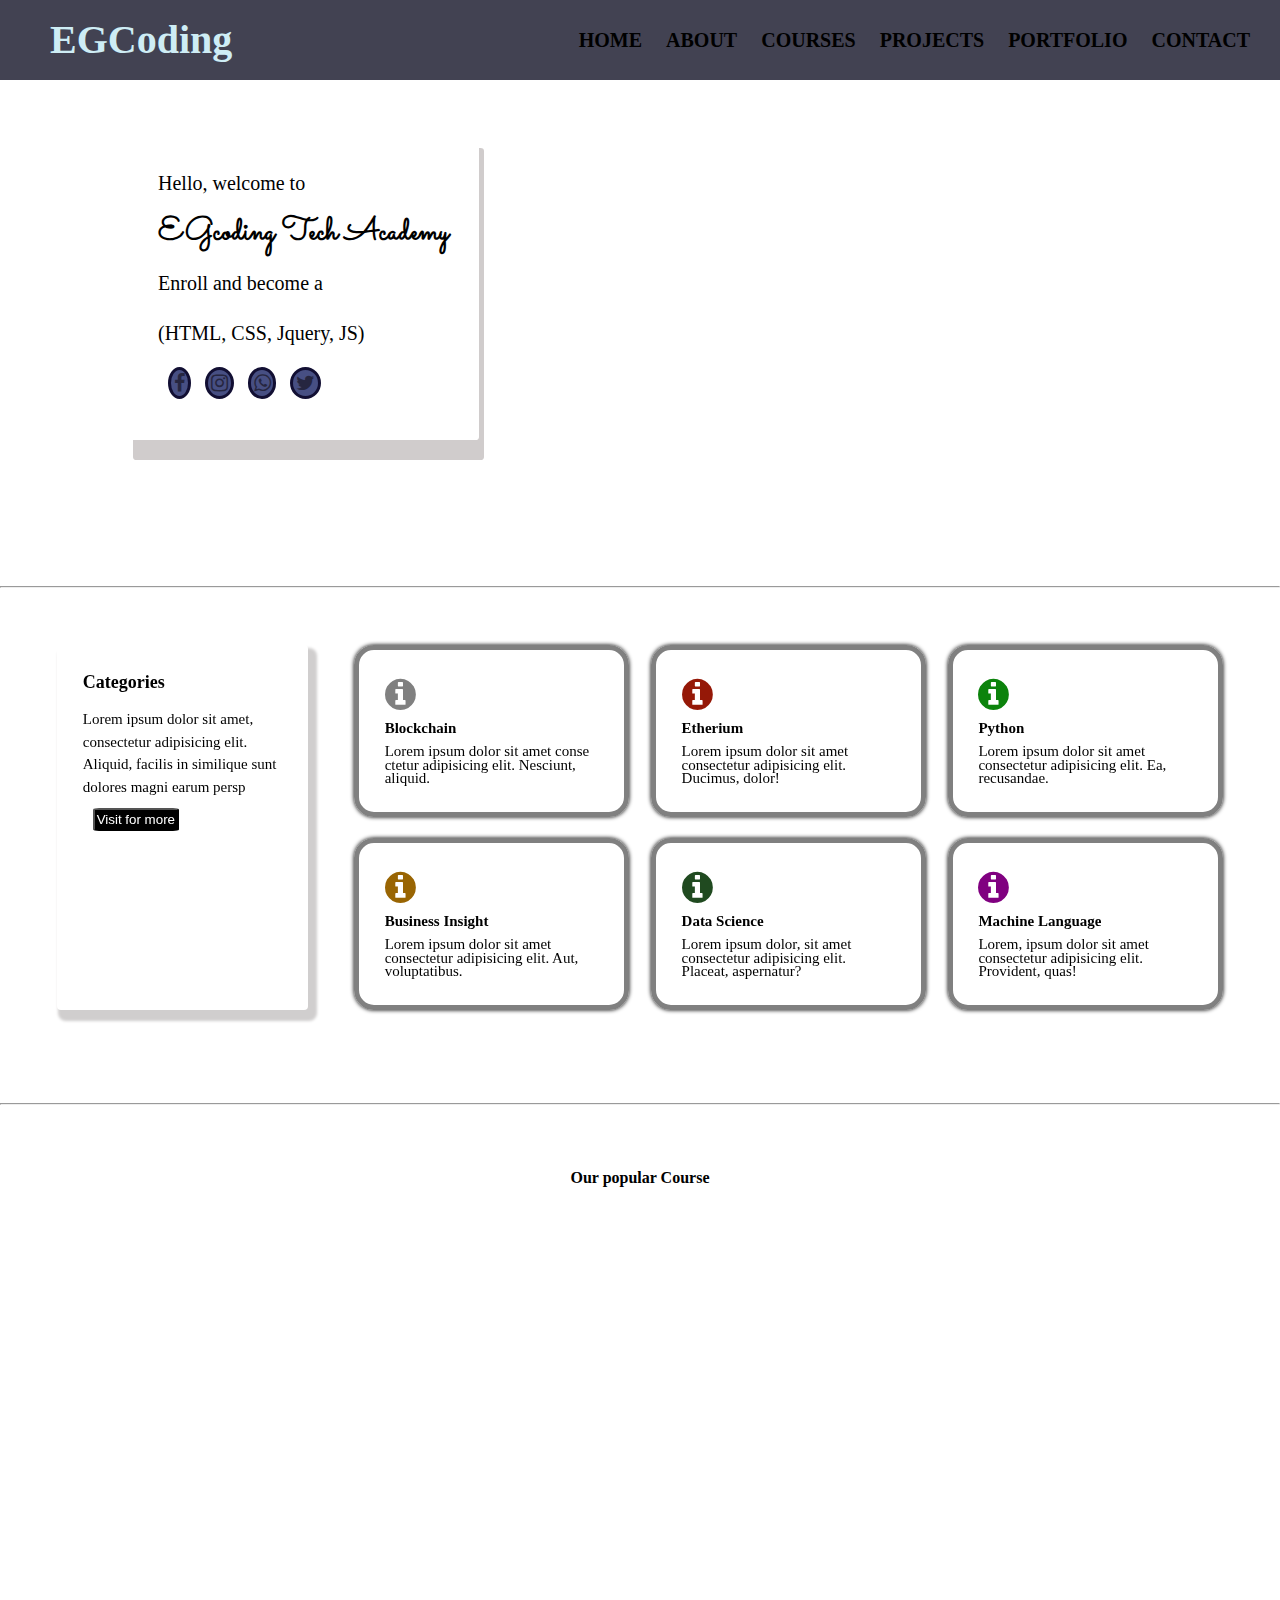
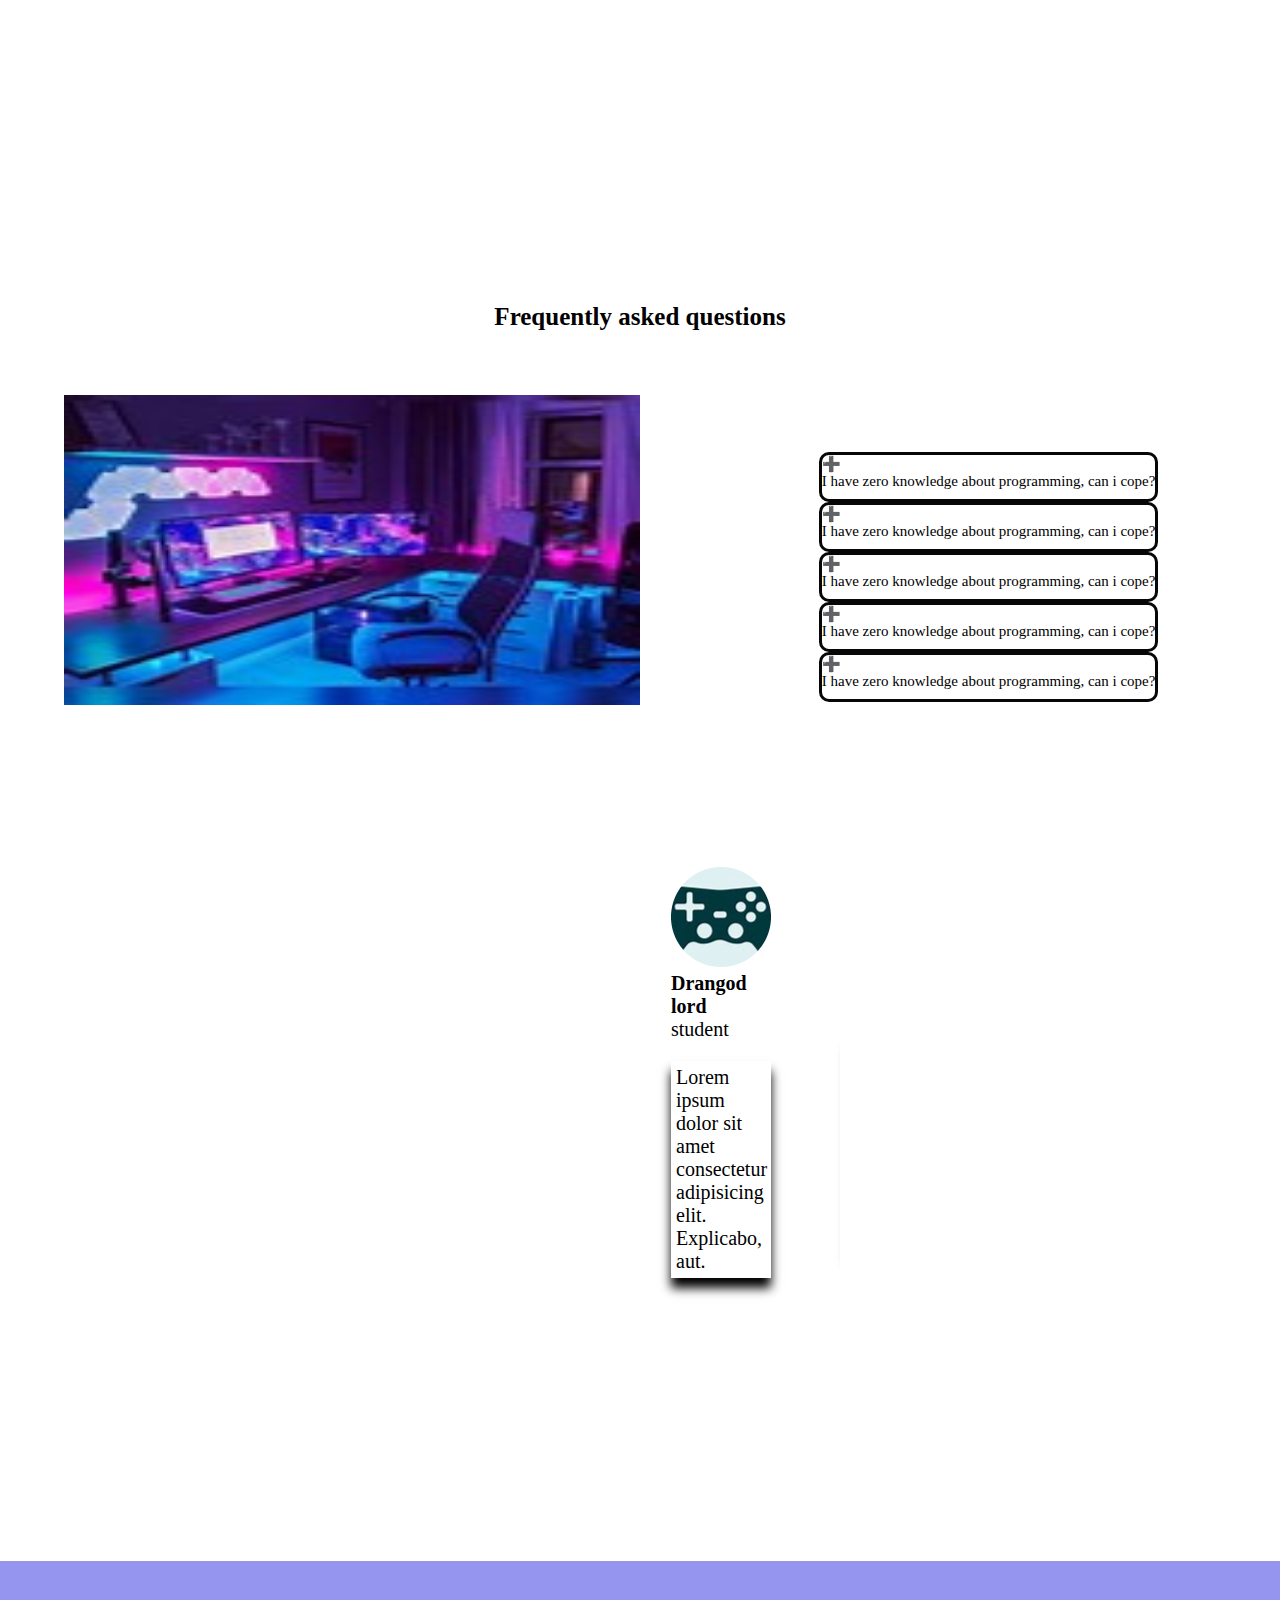
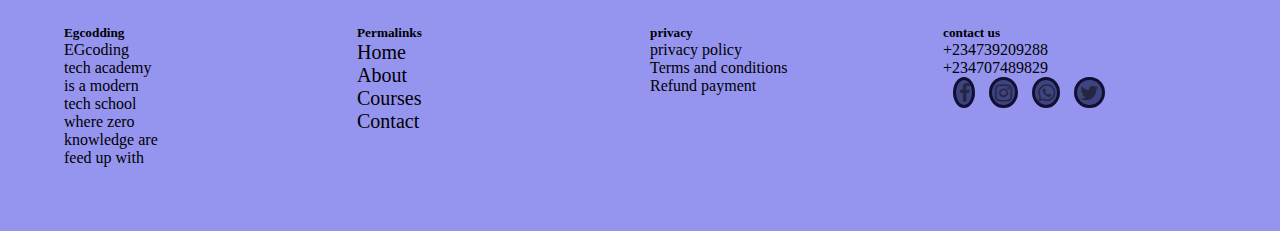
<file: index.html>
<!DOCTYPE html>
<html lang="en">
<head>
  <meta charset="UTF-8">
  <meta http-equiv="X-UA-Compatible" content="IE=edge">
  <meta name="viewport" content="width=device-width, initial-scale=1.0">
  <link rel="stylesheet" href="styles.css">
  <link rel="preconnect" href="https://fonts.googleapis.com">
<link rel="preconnect" href="https://fonts.gstatic.com" crossorigin>
<link href="https://fonts.googleapis.com/css2?family=Sacramento&display=swap" rel="stylesheet">
  <link rel="stylesheet" href="https://cdnjs.cloudflare.com/ajax/libs/font-awesome/4.7.0/css/font-awesome.min.css">
  <title>Full-project</title>
</head>
<body>

<nav>
 <input type="checkbox" id="check">
 <label for="check" class="checkbtn">
  <i class="fa fa-navicon"></i>
 </label>
  <label class="fi">EGCoding</label>
    <ul>
      <li class="ky"><a href="index.html">Home</a></li>
      <li><a href="about.html">About</a></li>
      <li><a href="courses.html">Courses</a></li>
      <li><a href="project.html">Projects</a></li>
      <li><a href="portflio.html">Portfolio</a></li>
      <li><a href="contact.html">Contact</a></li>
    </ul>
  </nav>

  <div class="top-container">
  <p class="hat">Hello, welcome to</p>
  <h1 class="soft">EGcoding Tech Academy</h1>
  <p class="hat">Enroll and become a</p>
  <p class="hat">(HTML, CSS, Jquery, JS)</p>

 <a href="http://www.facbook.com"> <i class="fa fa-facebook-f" id="temper"></i></a>
 <a href="http://www.instagram.com"> <i class="fa fa-instagram" id="temper"></i></a>
 <a href="http://www.whatsapp.com"> <i class="fa fa-whatsapp" id="temper"></i></a>
 <a href="http://www.twitter.com"> <i class="fa fa-twitter" id="temper"></i></a>
 <br>
</div>

<br>
<br>
<hr>

<div class="second-path">
  <div class="s categories">
    <h1 class="y">Categories</h1>
   <p>Lorem ipsum dolor sit amet,
     consectetur adipisicing elit.
      Aliquid, facilis in similique
       sunt dolores magni earum persp</p>
       <button class="heist">Visit for more</button>
      </div>
      
  <div class="s blockchain">
    <i class="fa fa-info-circle" id="contact" style="font-size:36px"></i>
    <h1 class="a">Blockchain</h1>
    <p>Lorem ipsum dolor sit amet conse 
      ctetur adipisicing elit. Nesciunt,
       aliquid.</p>
  </div>

  <div class="s etherium">
    <i class="fa fa-info-circle" id="contact2" style="font-size:36px"></i>
    <h1 class="a">Etherium</h1>
    <p>Lorem ipsum dolor sit amet consectetur
       adipisicing elit. Ducimus,
        dolor!</p>
  </div>

  <div class="s Python">
    <i class="fa fa-info-circle" id="contact3" style="font-size:36px"></i>
    <h1 class="a">Python</h1>
    <p>Lorem ipsum dolor sit amet
       consectetur adipisicing elit.
        Ea, recusandae.</p>
  </div>
  <div class="s Business-Insight">
    <i class="fa fa-info-circle" id="contact4" style="font-size:36px"></i>
    <h1 class="a">Business Insight</h1>
    <p>Lorem ipsum dolor sit amet 
      consectetur adipisicing elit. 
      Aut, voluptatibus.</p>
  </div>

  <div class="s Data-science">
    <i class="fa fa-info-circle" id="contact6" style="font-size:36px"></i>
    <h1 class="a">Data Science</h1>
    <p>Lorem ipsum dolor, sit
       amet consectetur adipisicing
        elit. Placeat, aspernatur?</p>
  </div>

  <div class="s Machine-learning">
    <i class="fa fa-info-circle" id="contact5" style="font-size:36px"></i>
    <h1 class="a">Machine Language</h1>
    <p>Lorem, ipsum dolor sit amet
       consectetur adipisicing elit.
        Provident, quas!</p>
  </div>
</div>

<br>
<br>
<hr>
<h1 class="head">Our popular Course</h1>
<div class="third-path">
  
  <div class="path 1">
   <h1 class="z copy">Zero to Hero Data science</h1>
    <p> Lorem ipsum dolor sit amet
    consectetur adipisicing elit.
     At sit beatae recusandae aliquid 
     voluptatum repudiandae? Lorem ipsum dolor sit amet consectetur adipisicing e</p>
     <button class="btn">Learn more</button>
  </div>
  <div class="path 2">
    <h1 class="z">Zero to Hero Machine language</h1>
     <p> Lorem ipsum dolor sit amet
     consectetur adipisicing elit.
      At sit beatae recusandae aliquid 
      voluptatum repudiandae? Lorem ipsum dolor sit amet consectetur adipisicing e</p>
      <button class="btn">Learn more</button>
   </div>
    <div class="path 3">
      <h1 class="z cop">Zero to hero web design</h1>
      <p> Lorem ipsum dolor sit amet
        consectetur adipisicing elit.
         At sit beatae recusandae aliquid 
         voluptatum repudiandae? Lorem ipsum dolor sit amet consectetur adipisicing e</p>
         <button class="btn">Learn more</button>
    </div>
    <div class="path 3">
      <h1 class="z cop">Zero to hero web development </h1>
      <p> Lorem ipsum dolor sit amet
        consectetur adipisicing elit.
         At sit beatae recusandae aliquid 
         voluptatum repudiandae? Lorem ipsum dolor sit amet consectetur adipisicing e</p>
         <button class="btn">Learn more</button>
    </div>
    <div class="path 3">
      <h1 class="z cop">Zero to hero Phython</h1>
      <p> Lorem ipsum dolor sit amet
        consectetur adipisicing elit.
         At sit beatae recusandae aliquid 
         voluptatum repudiandae? Lorem ipsum dolor sit amet consectetur adipisicing e</p>
         <button class="btn">Learn more</button>
    </div>
    <div class="path 3">
      <h1 class="z cop">Zero to hero javaScript and react</h1>
      <p> Lorem ipsum dolor sit amet
        consectetur adipisicing elit.
         At sit beatae recusandae aliquid 
         voluptatum repudiandae? Lorem ipsum dolor sit amet consectetur adipisicing e </p>
         <button class="btn">Learn more</button>
    </div>
    <div class="path 3">
      <h1 class="z cop">Zero to hero web development </h1>
      <p> Lorem ipsum dolor sit amet
        consectetur adipisicing elit.
         At sit beatae recusandae aliquid 
         voluptatum repudiandae? Lorem ipsum dolor sit amet consectetur adipisicing e</p>
         <button class="btn">Learn more</button>
    </div>
    <div class="path 3">
      <h1 class="z cop">Zero to hero Phython</h1>
      <p> Lorem ipsum dolor sit amet
        consectetur adipisicing elit.
         At sit beatae recusandae aliquid 
         voluptatum repudiandae? Lorem ipsum dolor sit amet consectetur adipisicing e</p>
         <button class="btn">Learn more</button>
    </div>
    <div class="path 3">
      <h1 class="z cop">Zero to hero javaScript and react</h1>
      <p> Lorem ipsum dolor sit amet
        consectetur adipisicing elit.
         At sit beatae recusandae aliquid 
         voluptatum repudiandae? Lorem ipsum dolor sit amet consectetur adipisicing e </p>
         <button class="btn">Learn more</button>
    </div>
</div>
<br><br>
<h2 class="fon">Frequently asked questions</h2>
<div class="overall">
  <div class="ut">
    <img src="images/scafics.jpg" alt="" width="50%" height="310px">
    <div class="goat">

      <div class="add">
        ➕
        <p>I have zero knowledge about programming, can i cope?</p>
       </div>
      <div class="add">
        ➕
        <p>I have zero knowledge about programming, can i cope?</p>
       </div>
      <div class="add">
        ➕
        <p>I have zero knowledge about programming, can i cope?</p>
       </div>
      <div class="add">
        ➕
        <p>I have zero knowledge about programming, can i cope?</p>
       </div>
      <div class="add">
        ➕
        <p>I have zero knowledge about programming, can i cope?</p>
       </div>
      </div>
   </div>
 </div>


<div class="ty">
  <div class="jug">
    <img src="images/game pad-modified.png" alt="">
    <h4>Ibrahim</h4>
    <p>student</p>
    <p style="box-shadow: 0 10px 10px; padding: 5%; margin-top: 20px;">
      Lorem ipsum dolor sit amet consectetur adipisicing elit. Explicabo, aut.
    </p>
   </div>
   <div class="jug">
    <img src="images/game pad-modified.png" alt="">
    <h4>Emmanuel</h4>
    <p>student</p>
    <p style="box-shadow: 0 10px 10px; padding: 5%; margin-top: 20px;">
      Lorem ipsum dolor sit amet consectetur adipisicing elit. Explicabo, aut.
    </p>
   </div>
   <div class="jug">
    <img src="images/game pad-modified.png" alt="">
    <h4>Drangod lord</h4>
    <p>student</p>
    <p style="box-shadow: 0 10px 10px; padding: 5%; margin-top: 20px;">
      Lorem ipsum dolor sit amet consectetur adipisicing elit. Explicabo, aut.
    </p>
   </div>
   <div class="jug">
    <img src="images/game pad-modified.png" alt="">
    <h4>Joel</h4>
    <p>student</p>
    <p style="box-shadow: 0 10px 10px; padding: 5%; margin-top: 20px;">
      Lorem ipsum dolor sit amet consectetur adipisicing elit. Explicabo, aut.
    </p>
   </div>
   <div class="jug">
    <img src="images/game pad-modified.png" alt="">
    <h4>Paul</h4>
    <p>student</p>
    <p style="box-shadow: 0 10px 10px; padding: 5%; margin-top: 20px;">
      Lorem ipsum dolor sit amet consectetur adipisicing elit. Explicabo, aut.
      
    </p>
   </div>
</div>
 
<br><br>
 <div class="last-path" style="background-color: rgb(149, 149, 240);">
  <div class="col ant">
   <h5>Egcodding</h5>
   <p>EGcoding</p> 
   <p> tech academy</p>
    <p> is a modern</p>
    <p> tech school</p>
    <p> where zero</p>
    <p> knowledge are</p>
    <p> feed up with </p>
   
  </div>
  <div class="col camel">
    <h5>Permalinks</h5>
     <p><a href="">Home</a></p>
     <p><a href="">About</a></p> 
     <p><a href="">Courses</a></p> 
     <p><a href="">Contact</a></p> 

  </div>
  <div class="col hunter">
    <h5>privacy</h5>
    <p>privacy policy</p>
    <p>Terms and conditions</p>
    <p>Refund payment</p>
  </div>
  <div class="col byt">
  <h5>contact us</h5>
  <p>+234739209288</p>
  <p>+234707489829</p>
  <a href="http://www.facbook.com"> <i class="fa fa-facebook-f" id="temper"></i></a>
  <a href="http://www.instagram.com"> <i class="fa fa-instagram" id="temper"></i></a>
  <a href="http://www.whatsapp.com"> <i class="fa fa-whatsapp" id="temper"></i></a>
  <a href="http://www.twitter.com"> <i class="fa fa-twitter" id="temper"></i></a>
  

  </div>
 </div>

</body>
<script src="main.js"></script>
</html>
</file>
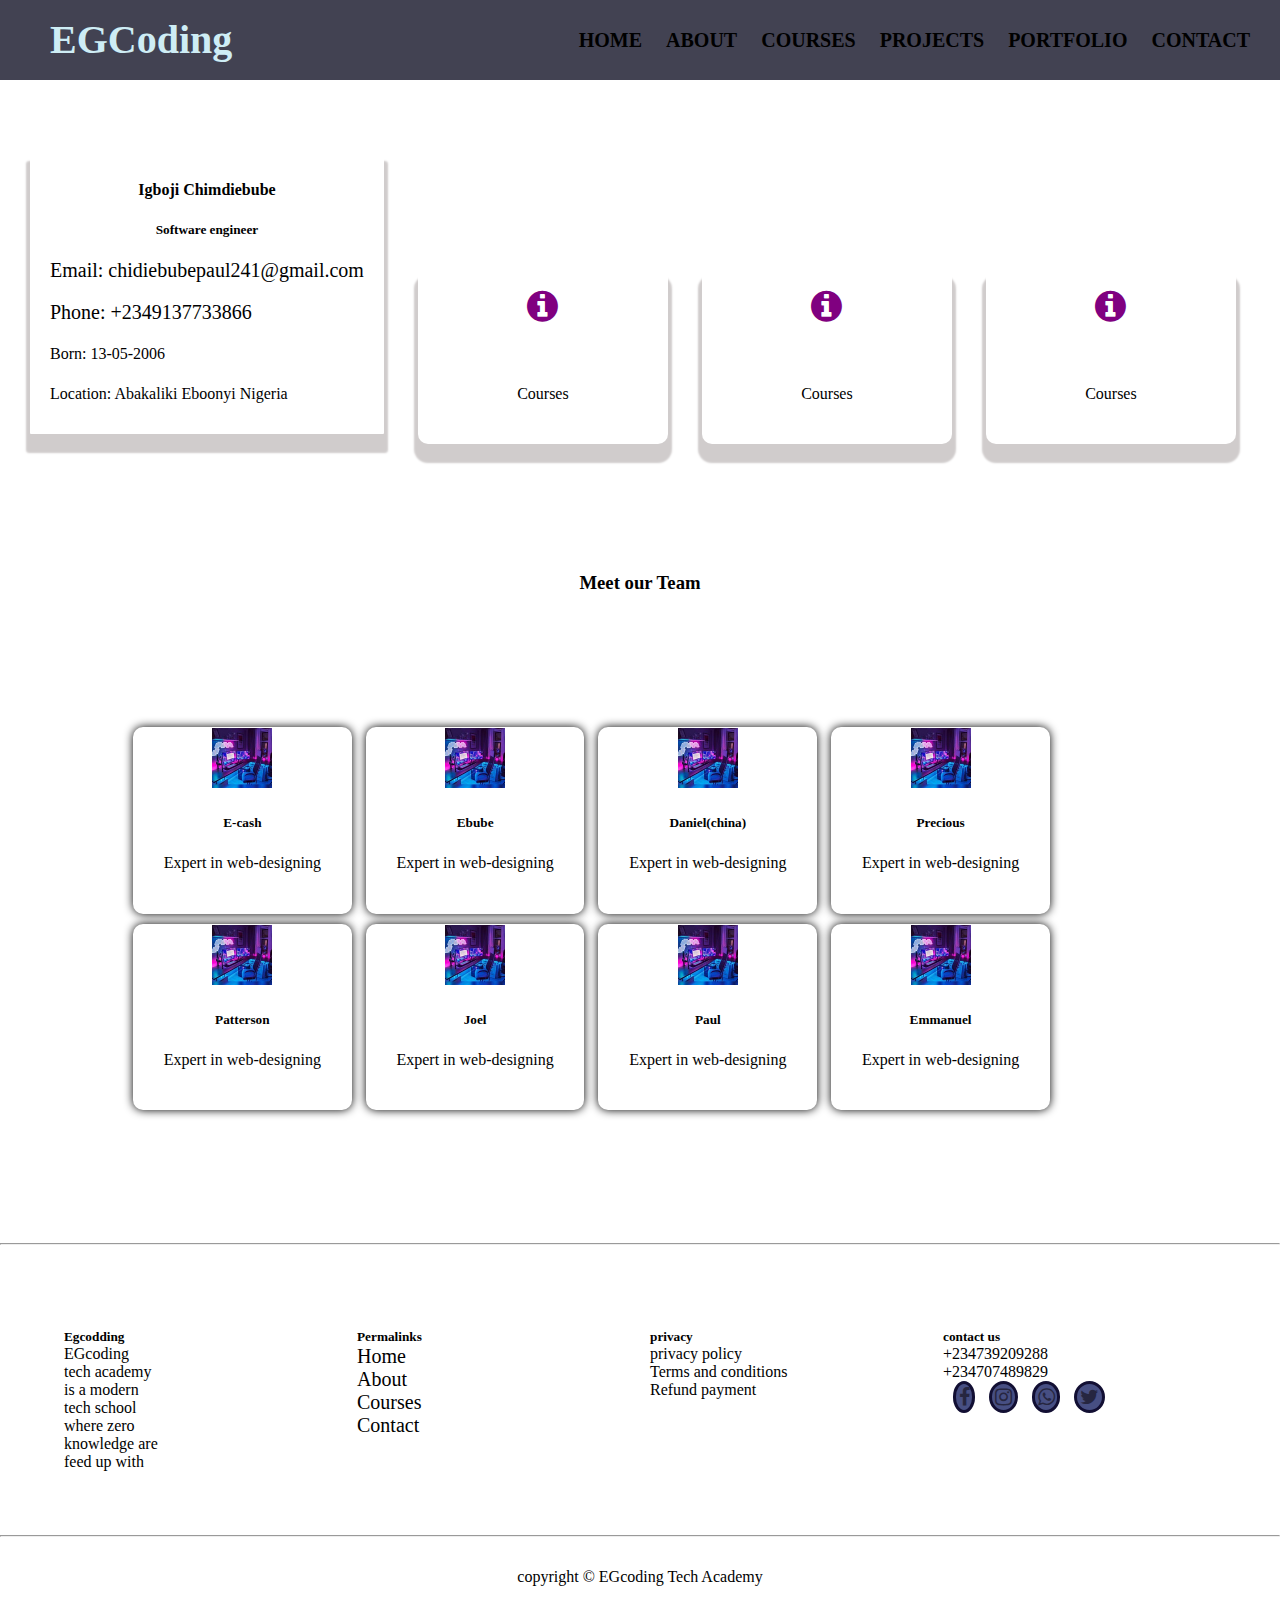
<file: about.html>
<!DOCTYPE html>
<html lang="en">
<head>
  <meta charset="UTF-8">
  <meta http-equiv="X-UA-Compatible" content="IE=edge">
  <meta name="viewport" content="width=device-width, initial-scale=1.0">
  <link rel="stylesheet" href="styles.css">
  <link rel="preconnect" href="https://fonts.googleapis.com">
  <link rel="preconnect" href="https://fonts.gstatic.com" crossorigin>
  <link href="https://fonts.googleapis.com/css2?family=Sacramento&display=swap" rel="stylesheet">
    <link rel="stylesheet" href="https://cdnjs.cloudflare.com/ajax/libs/font-awesome/4.7.0/css/font-awesome.min.css">
  <title>About-page</title>
</head>
<style>
  body{
    place-content: center;
  }
</style>
<body>
  <nav>
    <input type="checkbox" id="check">
    <label for="check" class="checkbtn">
     <i class="fa fa-navicon"></i>
    </label>
     <label class="fi">EGCoding</label>
       <ul>
         <li class="ky"><a href="index.html">Home</a></li>
         <li><a href="about.html">About</a></li>
         <li><a href="courses.html">Courses</a></li>
         <li><a href="project.html">Projects</a></li>
         <li><a href="portflio.html">Portfolio</a></li>
         <li><a href="contact.html">Contact</a></li>
       </ul>
     </nav>
    <div class="colt">
      <div class="container">
        <h4 style="text-align: center;">Igboji Chimdiebube</h4>
        <h5 style="text-align: center;">Software engineer</h5>
        <a  href="mailto:chidiebubepaul241#.com">Email: chidiebubepaul241@gmail.com</a>
        <p><a href="call: +2349137733866">Phone: +2349137733866</a></p>
        <p>Born: 13-05-2006</p>
        <p>Location: Abakaliki Eboonyi Nigeria</p>
       
      </div>
      
 
    
    <div class="gold">
      <div class="container3">
        <i class="fa fa-info-circle" id="contact5" style="font-size:36px"></i>
        <p>Courses</p>    
      </div>
       <div class="container3">
        <i class="fa fa-info-circle" id="contact5" style="font-size:36px"></i>
        <p>Courses</p>    
      </div>
       <div class="container3">
        <i class="fa fa-info-circle" id="contact5" style="font-size:36px"></i>
        <p>Courses</p>    
      </div>
    </div>
     
    <h3 style="text-align: center; margin: 10%;" >Meet our Team</h3>
      
    <div class="lotyu">
     <div class="earth">
      <img src="images/scafics.jpg" alt="" width="60px">
      <p><h5>E-cash</h5></p>
      <p>Expert in web-designing</p>
     </div>
     <div class="earth">
      <img src="images/scafics.jpg" alt="" width="60px">
      <p><h5>Ebube</h5></p>
      <p>Expert in web-designing</p>
     </div>
     <div class="earth">
      <img src="images/scafics.jpg" alt="" width="60px">
      <p><h5>Daniel(china)</h5></p>
      <p>Expert in web-designing</p>
     </div>
     <div class="earth">
      <img src="images/scafics.jpg" alt="" width="60px">
      <p><h5>Precious</h5></p>
      <p>Expert in web-designing</p>
     </div>
     <div class="earth">
      <img src="images/scafics.jpg" alt="" width="60px">
      <p><h5>Patterson</h5></p>
      <p>Expert in web-designing</p>
     </div>
     <div class="earth">
      <img src="images/scafics.jpg" alt="" width="60px">
      <p><h5>Joel</h5></p>
      <p>Expert in web-designing</p>
     </div>
     <div class="earth">
      <img src="images/scafics.jpg" alt="" width="60px">
      <p><h5>Paul</h5></p>
      <p>Expert in web-designing</p>
     </div>
     <div class="earth">
      <img  src="images/scafics.jpg" alt="" width="60px">
      <p><h5>Emmanuel</h5></p>
      <p>Expert in web-designing</p>
     </div>
    
    </div>       
<hr>
    <div class="last-path" style="font-size: 18;">
      <div class="col ant">
       <h5>Egcodding</h5>
       <p>EGcoding</p> 
       <p> tech academy</p>
        <p> is a modern</p>
        <p> tech school</p>
        <p> where zero</p>
        <p> knowledge are</p>
        <p> feed up with </p>
       
      </div>
      <div class="col camel">
        <h5>Permalinks</h5>
         <p><a href="">Home</a></p>
         <p><a href="">About</a></p> 
         <p><a href="">Courses</a></p> 
         <p><a href="">Contact</a></p> 
    
      </div>
      <div class="col hunter">
        <h5>privacy</h5>
        <p>privacy policy</p>
        <p>Terms and conditions</p>
        <p>Refund payment</p>
      </div>
      <div class="col byt">
      <h5>contact us</h5>
      <p>+234739209288</p>
      <p>+234707489829</p>
      <a href="http://www.facbook.com"> <i class="fa fa-facebook-f" id="temper"></i></a>
      <a href="http://www.instagram.com"> <i class="fa fa-instagram" id="temper"></i></a>
      <a href="http://www.whatsapp.com"> <i class="fa fa-whatsapp" id="temper"></i></a>
      <a href="http://www.twitter.com"> <i class="fa fa-twitter" id="temper"></i></a>
      
    
      </div>
     </div>
     <hr>
     <br>
     <p style="text-align: center; margin: 1%;">copyright © EGcoding Tech Academy</p>
</body>
</html>
</file>
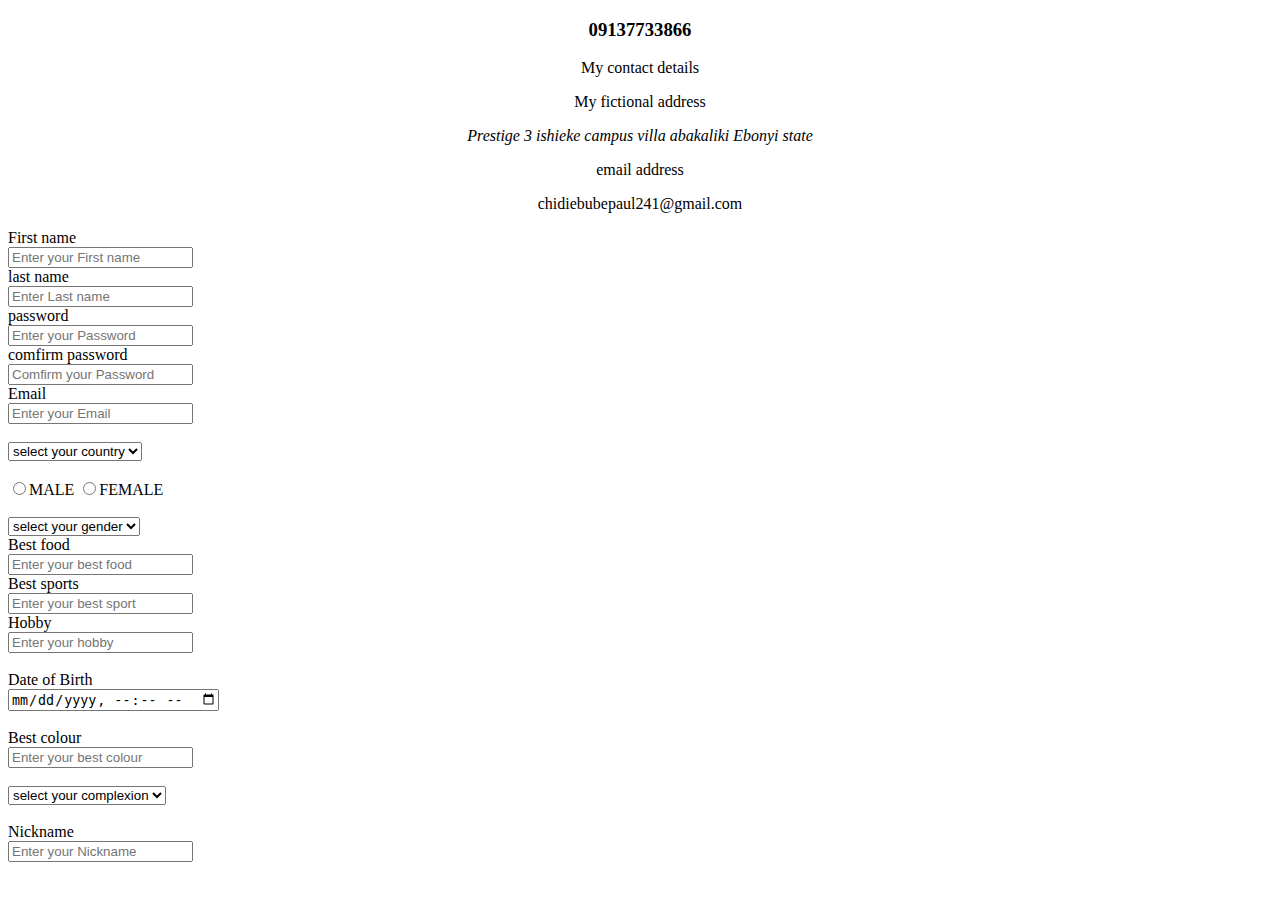
<file: contact.html>
<!DOCTYPE html>
<html lang="en">
<head>
    <meta charset="UTF-8">
    <meta http-equiv="X-UA-Compatible" content="IE=edge">
    <meta name="viewport" content="width=device-width, initial-scale=1.0">
    <title>Form Practice</title>
</head>
<body>
 <center> 
     <h3>09137733866</h3>

 <a href="intro.html"></a>
 <p>My contact details</p>
 <p>My fictional address</p>
 <p><address><i>Prestige 3 ishieke campus villa abakaliki Ebonyi state</i></address></p>
 <p>email address</p>
 <p>chidiebubepaul241@gmail.com</p>
</center>

<!-- <form action="get">
    <label for="full name"></label>
    <br>
    <input type="text" name="fullname" required placeholder="Enter your full name">
<br>
    <label for="password"></label>
    <br>
    <input type="password" required placeholder="Enter your password">
<br>
    <label for="email"></label>
    <br>
    <input type="email" required placeholder="Enter your Email">
<br>
<br>
    <input type="submit">
</form> -->

<form action="post">
     <label for="fname">First name</label>
        <div class="container">
           <div class="content">
          <input type="text" name="fname" placeholder="Enter your First name" readonly>
    </div>
    <label for="Last name"> last name</label>
    <div class="content">
        <input type="text" name="lastname" placeholder="Enter Last name" required>
    </div>
<label for="password"> password</label>
<div class="content">
    <input type="password" name="password" placeholder="Enter your Password" >
</div>
<label for="comfirm password"> comfirm password</label>
<div class="content">
    <input type="password" name="password" placeholder="Comfirm your Password">
</div>
<label for="Email"> Email</label>
<div class="content">
    <input type="email" name="Email" placeholder="Enter your Email">
</div>
<br>
<div class="content"></div>
<select name="Nationality" >
    <option value=>select your country</option>
    <option value="usa">USA</option>
    <option value="canada">CANADA</option>
    <option value="uk">UK</option>
    <option value="china">CHINA</option>
    <option value="germany">Germany</option>
    <option value="britain">Britain</option>
</select>
<br>
<br>
<input type="radio" name="gender" value="male">MALE
<input type="radio" name="gender" value="female">FEMALE
</div>
<div class="content"></div>
<br>
<select name="Gender">
    <option value="select your gender">select your gender</option>
    <option value="Male">Male</option>
    <option value="Female">Female</option>
    <option value="Other">Other</option>
</select>
<br>

<label for="Best food"> Best food</label>
<div class="content">
<input type="text" name="Best food" placeholder="Enter your best food">
</div>

<label for="Best sports">Best sports</label>
<div class="content">
    <input type="text" name="Best sport" placeholder="Enter your best sport">
</div>

<label for="Hobby"Hobby>Hobby</label>
<div class="content">
    <input type="text" name="Hobby" placeholder="Enter your hobby">
</div>
<br>
<label for="Date of Birth">Date of Birth</label>
<div class="content">
    <input type="datetime-local">
</div>
<br>
<label for="Best colour">Best colour</label>
<div class="content">
    <input type="text" name="Best colour" placeholder="Enter your best colour">
</div>
<br>
<label for="Complexion"></label>

    <select name="Complexion">
       <option value="Select your complexion">select your complexion</option>
        <option value="Fair">Fair</option>
        <option value="dark">Dark</option>
        <option value="Other">other</option>
    </select>
<br>
<br>
    <label for="Nickname">Nickname</label>
<div class="content">
    <input type="text " name="Nickname" placeholder="Enter your Nickname">
</div>
</form>
</body>
</html>
</file>
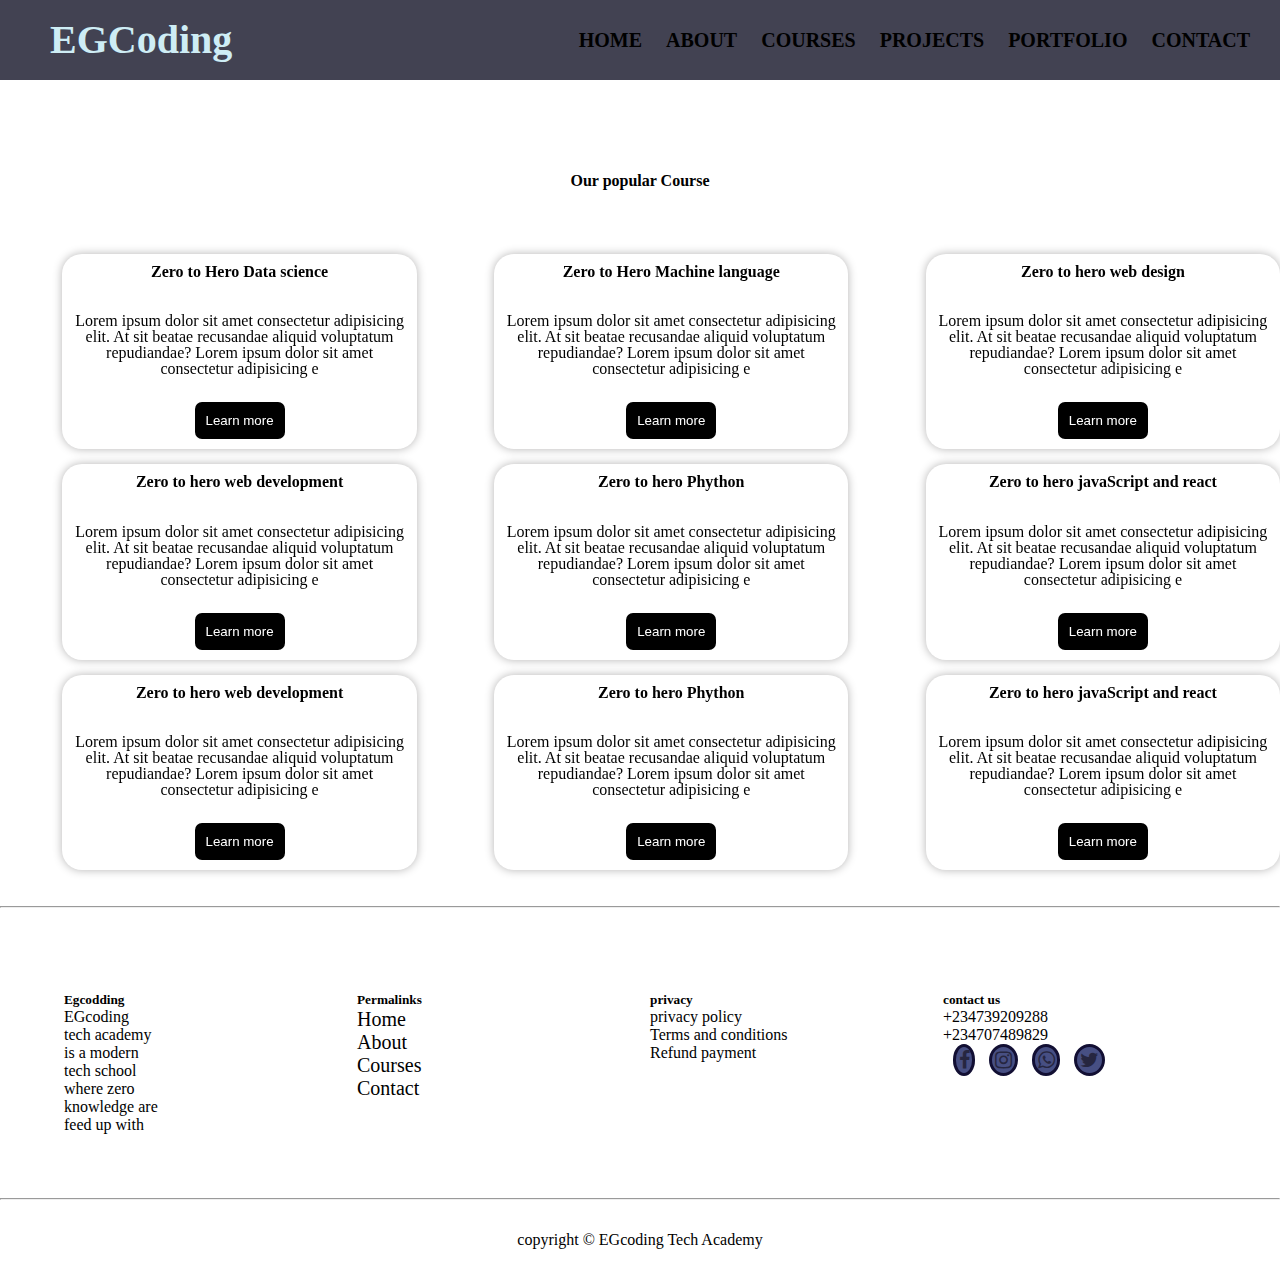
<file: courses.html>
<!DOCTYPE html>
<html lang="en">
<head>
  <meta charset="UTF-8">
  <meta http-equiv="X-UA-Compatible" content="IE=edge">
  <meta name="viewport" content="width=device-width, initial-scale=1.0">
  <link rel="stylesheet" href="styles.css">
  <link rel="preconnect" href="https://fonts.googleapis.com">
  <link rel="preconnect" href="https://fonts.gstatic.com" crossorigin>
  <link href="https://fonts.googleapis.com/css2?family=Sacramento&display=swap" rel="stylesheet">
    <link rel="stylesheet" href="https://cdnjs.cloudflare.com/ajax/libs/font-awesome/4.7.0/css/font-awesome.min.css">
  <title>About-page</title>
</head>
<body>
  <nav>
    <input type="checkbox" id="check">
    <label for="check" class="checkbtn">
     <i class="fa fa-navicon"></i>
    </label>
     <label class="fi">EGCoding</label>
       <ul>
         <li class="ky"><a href="index.html">Home</a></li>
         <li><a href="about.html">About</a></li>
         <li><a href="courses.html">Courses</a></li>
         <li><a href="project.html">Projects</a></li>
         <li><a href="portflio.html">Portfolio</a></li>
         <li><a href="contact.html">Contact</a></li>
       </ul>
     </nav>
 
 <br><br><br><br><br><br>
 <h1 class="head">Our popular Course</h1>
<div class="third-path">
  
  <div class="path 1">
   <h1 class="z copy">Zero to Hero Data science</h1>
    <p> Lorem ipsum dolor sit amet
    consectetur adipisicing elit.
     At sit beatae recusandae aliquid 
     voluptatum repudiandae? Lorem ipsum dolor sit amet consectetur adipisicing e</p>
     <button class="btn">Learn more</button>
  </div>
  <div class="path 2">
    <h1 class="z">Zero to Hero Machine language</h1>
     <p> Lorem ipsum dolor sit amet
     consectetur adipisicing elit.
      At sit beatae recusandae aliquid 
      voluptatum repudiandae? Lorem ipsum dolor sit amet consectetur adipisicing e</p>
      <button class="btn">Learn more</button>
   </div>
    <div class="path 3">
      <h1 class="z cop">Zero to hero web design</h1>
      <p> Lorem ipsum dolor sit amet
        consectetur adipisicing elit.
         At sit beatae recusandae aliquid 
         voluptatum repudiandae? Lorem ipsum dolor sit amet consectetur adipisicing e</p>
         <button class="btn">Learn more</button>
    </div>
    <div class="path 3">
      <h1 class="z cop">Zero to hero web development </h1>
      <p> Lorem ipsum dolor sit amet
        consectetur adipisicing elit.
         At sit beatae recusandae aliquid 
         voluptatum repudiandae? Lorem ipsum dolor sit amet consectetur adipisicing e</p>
         <button class="btn">Learn more</button>
    </div>
    <div class="path 3">
      <h1 class="z cop">Zero to hero Phython</h1>
      <p> Lorem ipsum dolor sit amet
        consectetur adipisicing elit.
         At sit beatae recusandae aliquid 
         voluptatum repudiandae? Lorem ipsum dolor sit amet consectetur adipisicing e</p>
         <button class="btn">Learn more</button>
    </div>
    <div class="path 3">
      <h1 class="z cop">Zero to hero javaScript and react</h1>
      <p> Lorem ipsum dolor sit amet
        consectetur adipisicing elit.
         At sit beatae recusandae aliquid 
         voluptatum repudiandae? Lorem ipsum dolor sit amet consectetur adipisicing e </p>
         <button class="btn">Learn more</button>
    </div>
    <div class="path 3">
      <h1 class="z cop">Zero to hero web development </h1>
      <p> Lorem ipsum dolor sit amet
        consectetur adipisicing elit.
         At sit beatae recusandae aliquid 
         voluptatum repudiandae? Lorem ipsum dolor sit amet consectetur adipisicing e</p>
         <button class="btn">Learn more</button>
    </div>
    <div class="path 3">
      <h1 class="z cop">Zero to hero Phython</h1>
      <p> Lorem ipsum dolor sit amet
        consectetur adipisicing elit.
         At sit beatae recusandae aliquid 
         voluptatum repudiandae? Lorem ipsum dolor sit amet consectetur adipisicing e</p>
         <button class="btn">Learn more</button>
    </div>
    <div class="path 3">
      <h1 class="z cop">Zero to hero javaScript and react</h1>
      <p> Lorem ipsum dolor sit amet
        consectetur adipisicing elit.
         At sit beatae recusandae aliquid 
         voluptatum repudiandae? Lorem ipsum dolor sit amet consectetur adipisicing e </p>
         <button class="btn">Learn more</button>
    </div>
</div>
<br><br><hr>
<div class="last-path" style="font-size: 18;">
  <div class="col ant">
   <h5>Egcodding</h5>
   <p>EGcoding</p> 
   <p> tech academy</p>
    <p> is a modern</p>
    <p> tech school</p>
    <p> where zero</p>
    <p> knowledge are</p>
    <p> feed up with </p>
   
  </div>
  <div class="col camel">
    <h5>Permalinks</h5>
     <p><a href="">Home</a></p>
     <p><a href="">About</a></p> 
     <p><a href="">Courses</a></p> 
     <p><a href="">Contact</a></p> 

  </div>
  <div class="col hunter">
    <h5>privacy</h5>
    <p>privacy policy</p>
    <p>Terms and conditions</p>
    <p>Refund payment</p>
  </div>
  <div class="col byt">
  <h5>contact us</h5>
  <p>+234739209288</p>
  <p>+234707489829</p>
  <a href="http://www.facbook.com"> <i class="fa fa-facebook-f" id="temper"></i></a>
  <a href="http://www.instagram.com"> <i class="fa fa-instagram" id="temper"></i></a>
  <a href="http://www.whatsapp.com"> <i class="fa fa-whatsapp" id="temper"></i></a>
  <a href="http://www.twitter.com"> <i class="fa fa-twitter" id="temper"></i></a>
  

  </div>
 </div>
 <hr>
 <br>
 <p style="text-align: center; margin: 1%;">copyright © EGcoding Tech Academy</p>

</body>
<script src="main.js"></script>
</html>
</file>
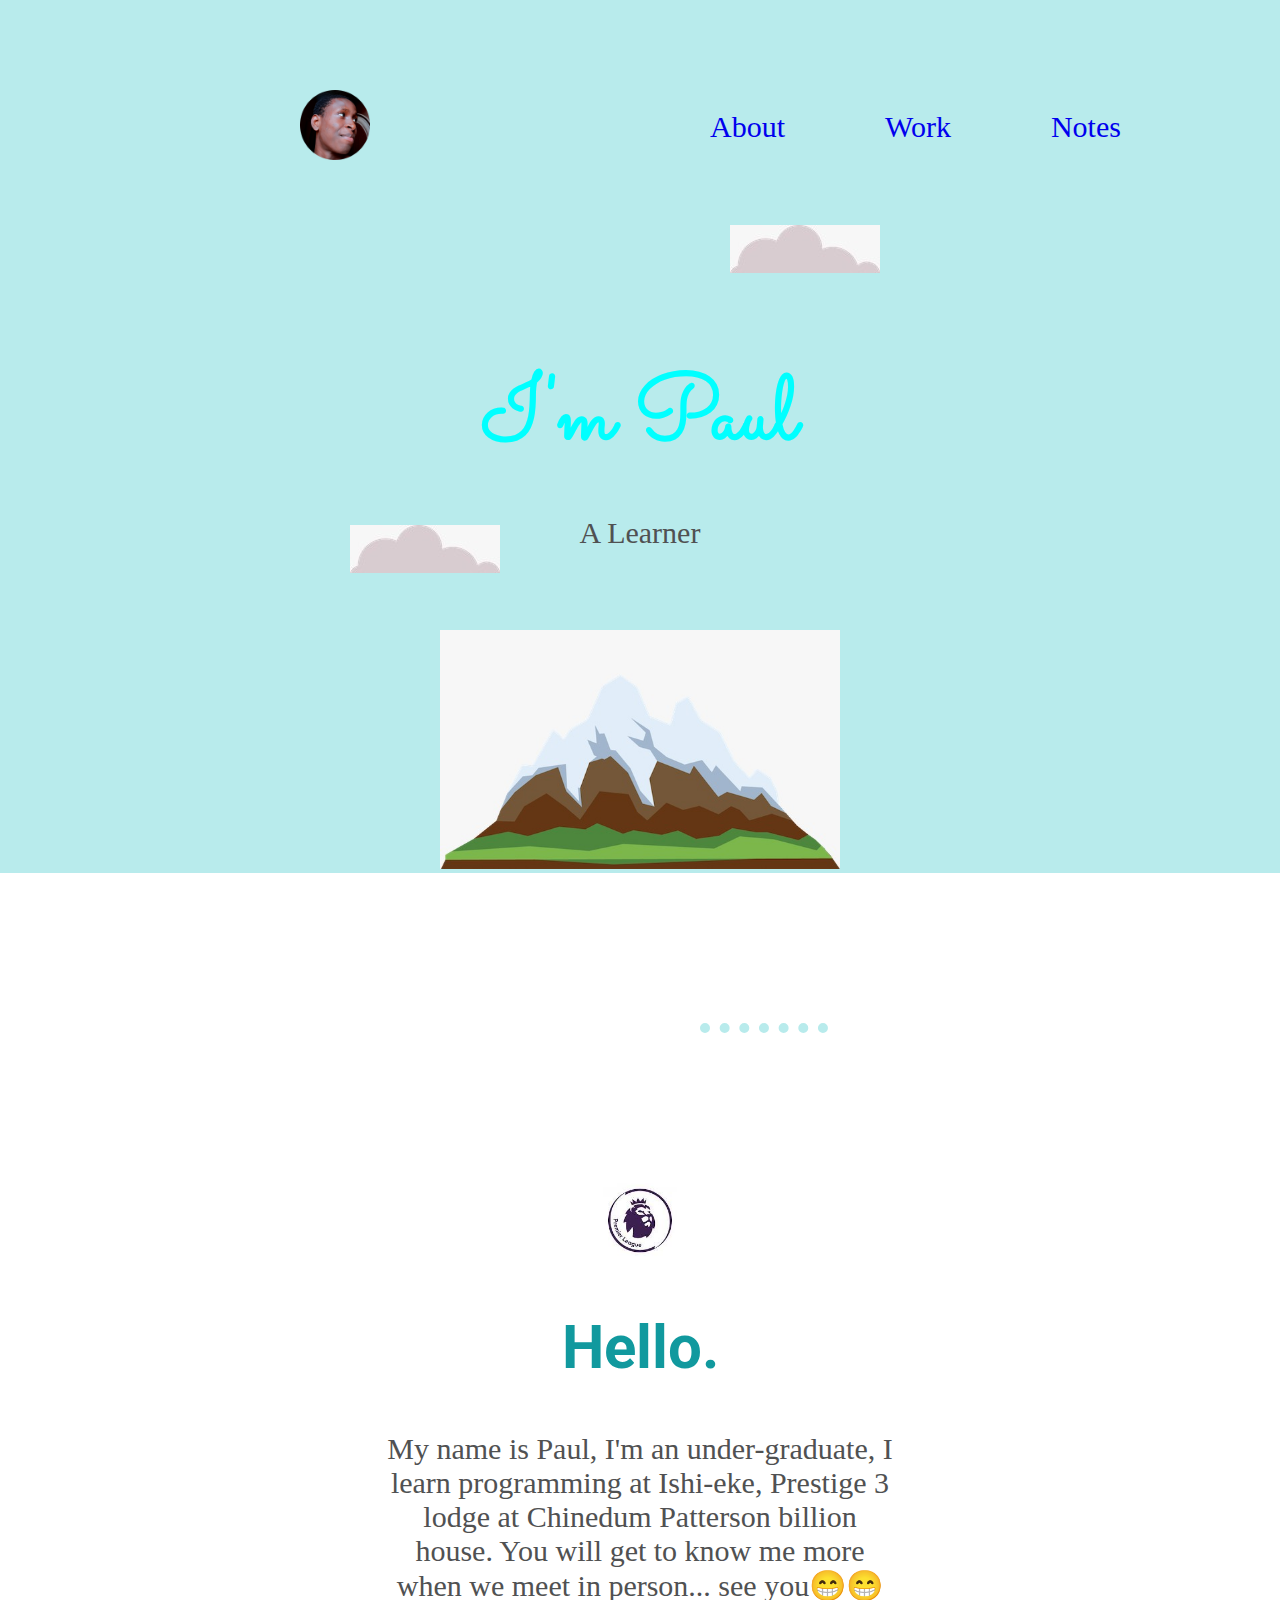
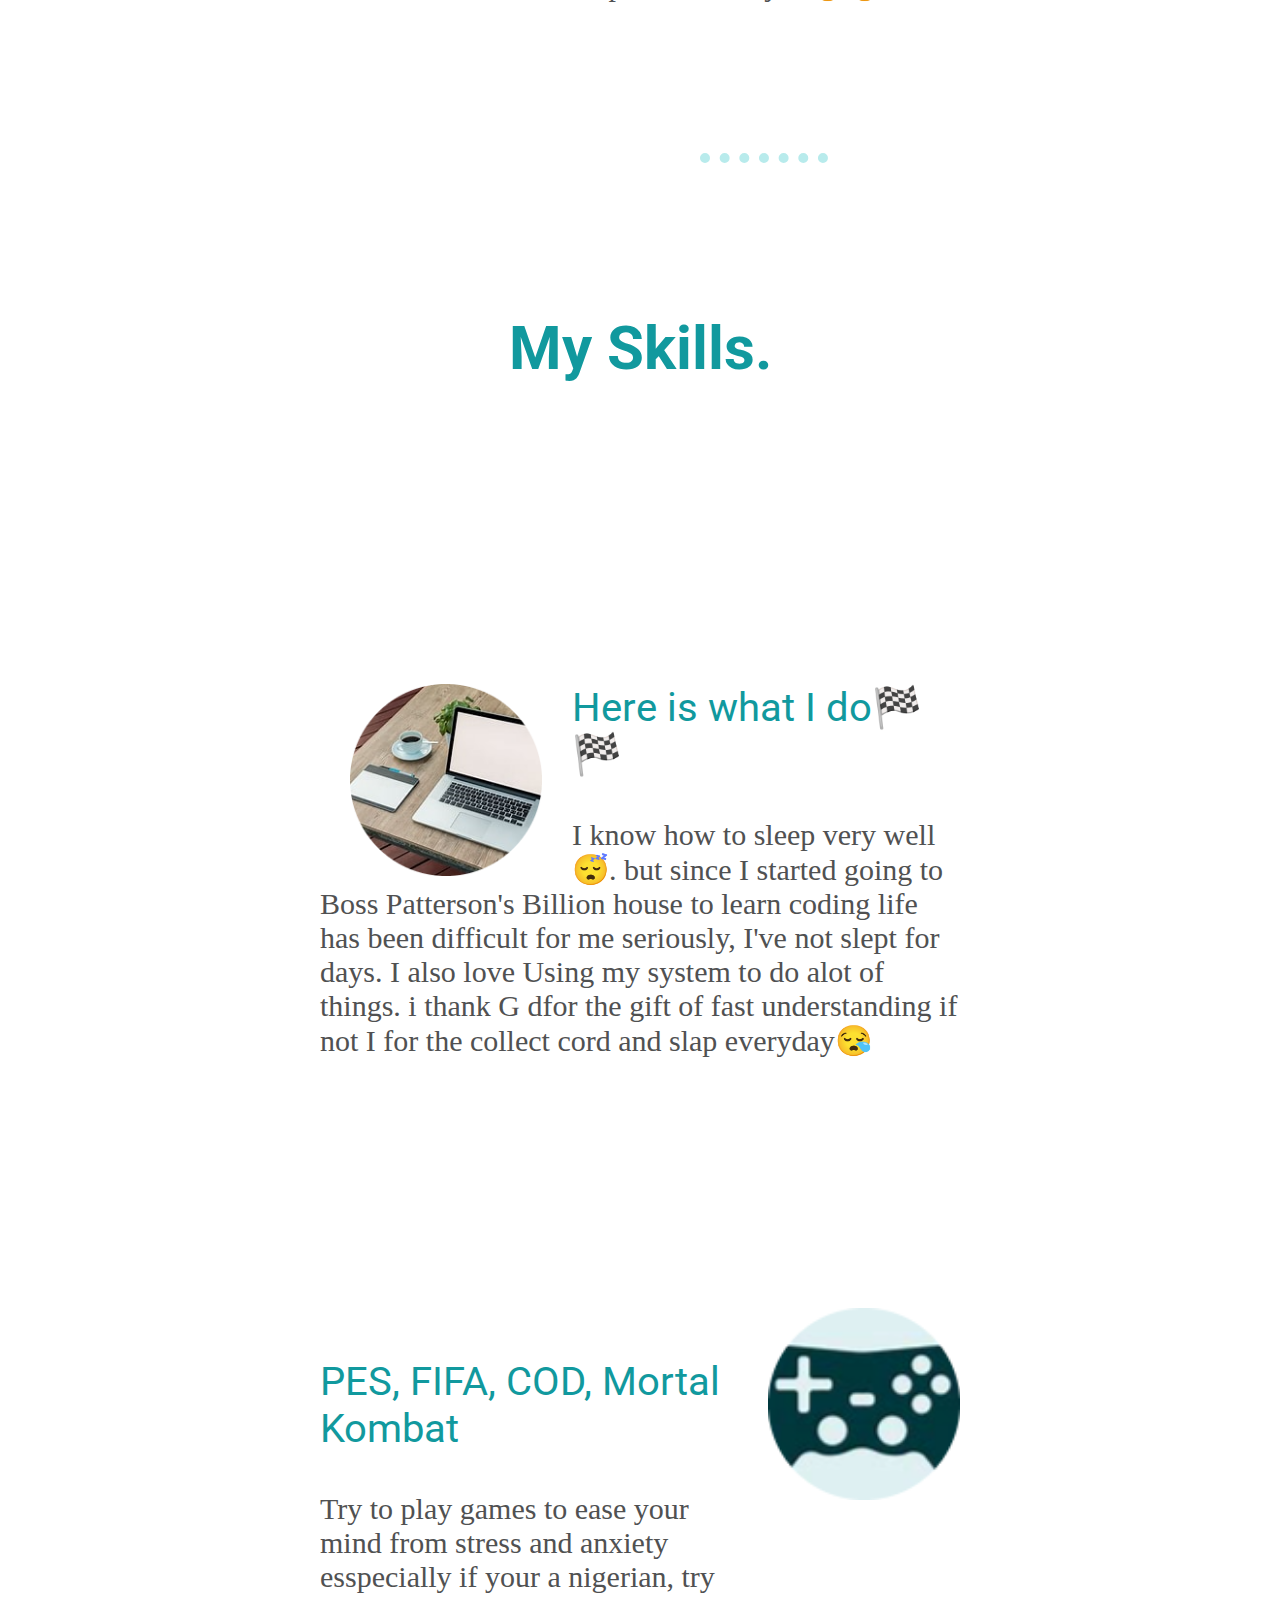
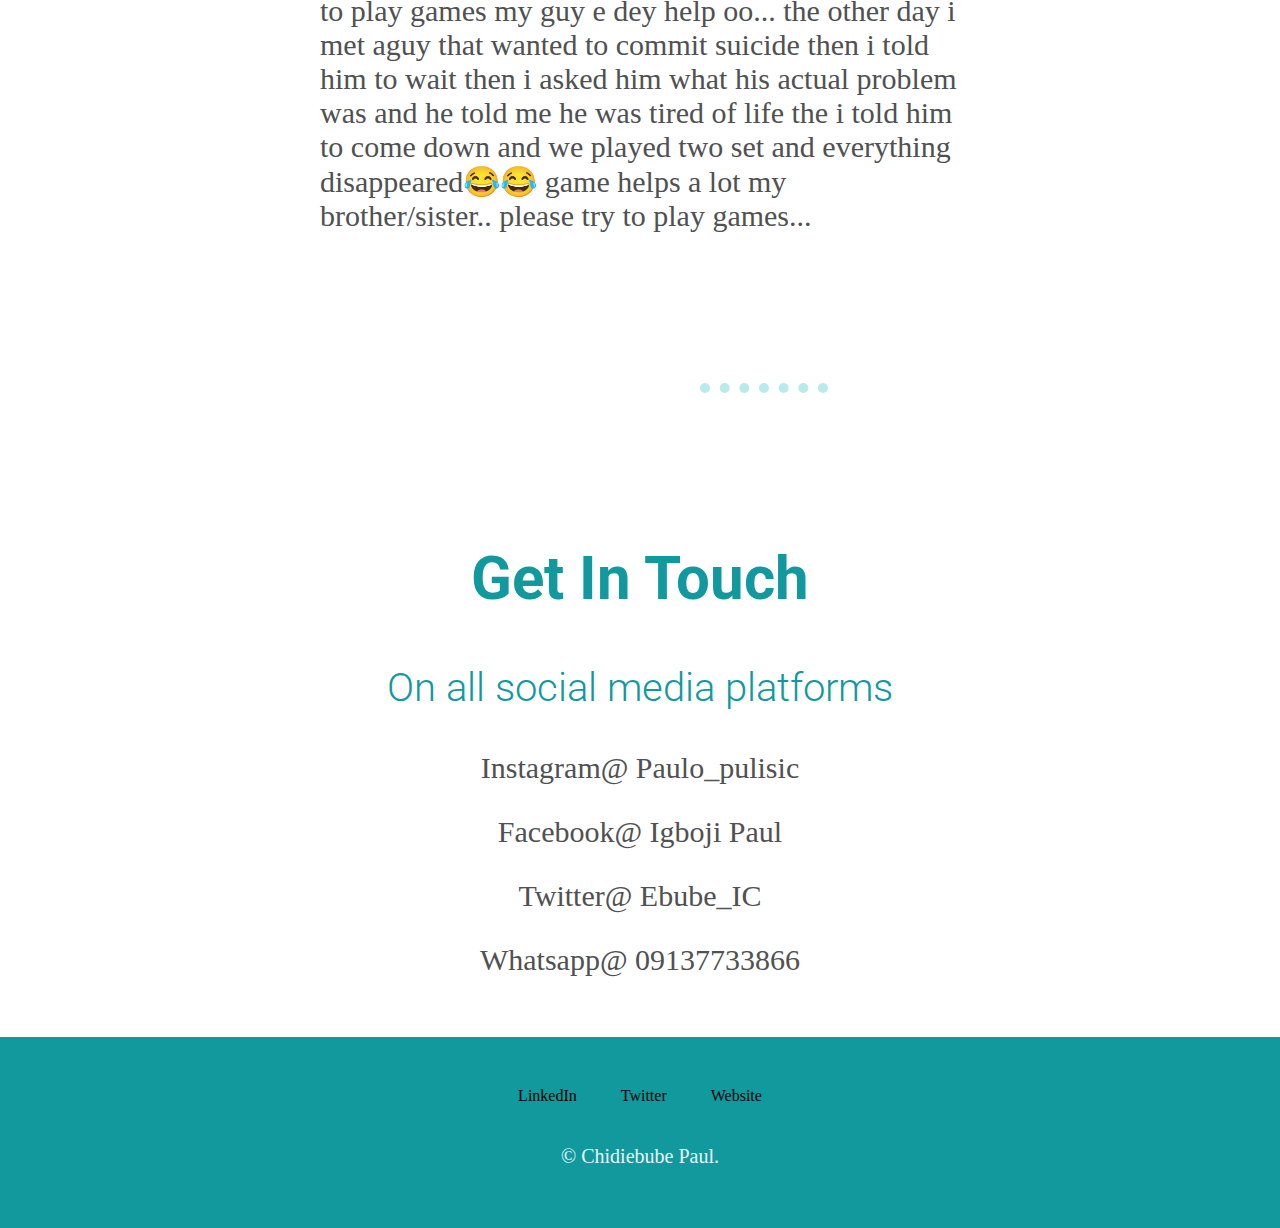
<file: indect.html>
<!DOCTYPE html>
<html lang="en">
<head>
  <meta charset="UTF-8">
  <meta http-equiv="X-UA-Compatible" content="IE=edge">
  <meta name="viewport" content="width=device-width, initial-scale=1.0">
 
  <title>My 2nd project</title>
  <!-- css link -->
  <!-- <link rel="stylesheet" href="styles.css"> -->
  <!-- icon link -->
  <link rel="icon" href="images/favicon.ico">
  <!-- fonts-family cdn -->
  <link rel="preconnect" href="https://fonts.googleapis.com">
  <link rel="preconnect" href="https://fonts.gstatic.com" crossorigin>
  <link href="https://fonts.googleapis.com/css2?family=Merriweather:wght@700&family=Sacramento&display=swap" rel="stylesheet">
  <link rel="preconnect" href="https://fonts.googleapis.com">
<link rel="preconnect" href="https://fonts.gstatic.com" crossorigin>
<link href="https://fonts.googleapis.com/css2?family=Roboto:wght@100&display=swap" rel="stylesheet">
<link rel="stylesheet" href="studcode.css">
</head>
<body>
  <div class="overall">
    <div class="pract">
       <div class="upper-class">
        <img src="images/paul-modified.png" alt="" width="70px">

     </div>

     <div class="lower-container">
      <a class="header-link" href="#">About</a>
      <a class="header-link" href="#">Work</a>
      <a class="header-link" href="#">Notes</a>
     </div>
    </div>

    <div class="top-container">
    <img class="top-cloud" src="images/cloud.jpg" alt="cloud-images">

    <h1>I'm Paul</h1>
    <p>A  <span>Learner</span></p>
  
    <div class="image-container">
       <img class="bottom-cloud" src="images/cloud.jpg" alt="cloud-images">
      <img class="mountain" src="images/mountain3.jpg" alt="mountain-images" width="400">
  </div>
</div>
</div>
<hr>
  <div class="middle-container">
    <div class="profile">
      <img src="images/Premier league logo.jpg" alt="profile-picture" width="100">
      <h2>Hello.</h2>
      <p class="intro">My name is Paul, I'm an under-graduate, I learn programming at Ishi-eke, Prestige 3 lodge at Chinedum Patterson billion house. You will get to know me more when we meet in person... see you😁😁</p>
    </div>
    <hr>
    <div class="skills">
      <h2>My Skills.</h2>
     
      <div class="skill-row">
        
        <img class="skill-row1" src="images/computer-modified.png" alt="">
        <h3><b>Here is what I do🏁🏁</b></h3>
        <p>I know how to sleep very well😴. but since I started going to Boss Patterson's Billion house to learn coding life has been difficult for me seriously, I've not slept for days. I also love Using my system to do alot of things. i thank G dfor the gift of fast understanding if not I for the collect cord and slap everyday😪</p>
      </div>

      <div class="skill-row">
       
        <img class="skill-row2" src="images/game pad-modified.png" alt="" width="">
       <h3><b>PES, FIFA, COD, Mortal Kombat</b></h3>
        <p>Try to play games to ease your mind from stress and anxiety esspecially if your a nigerian, try to play games my guy e dey help oo... the other day i met aguy that wanted to commit suicide then i told him to wait then i asked him what his actual problem was and he told me he was tired of life the i told him to come down and we played two set and everything disappeared😂😂 game helps a lot my brother/sister.. please try to play games...</p>
      </div>
    </div>
    <hr class="last-hr">
    <div class="contact-me">
      <h2>Get In Touch</h2>
      <h3>On all social media platforms</h3>
      <p>Instagram@ Paulo_pulisic </p>
      <p>Facebook@ Igboji Paul </p>
      <p>Twitter@ Ebube_IC </p>
      <p>Whatsapp@ 09137733866 </p>
     
    </div>
  </div>
  
  
  <div class="bottom-container">
    <a class="footer-link" href="https://www.linkedin.com/">LinkedIn</a>
    <a class="footer-link" href="https://twitter.com/">Twitter</a>
    <a class="footer-link" href="https://w.co/">Website</a>
     <p class="copyright">© Chidiebube Paul.</p>
  </div>
<!-- <a href="learning.html"> learning</a> -->
</body>
</html>
</file>
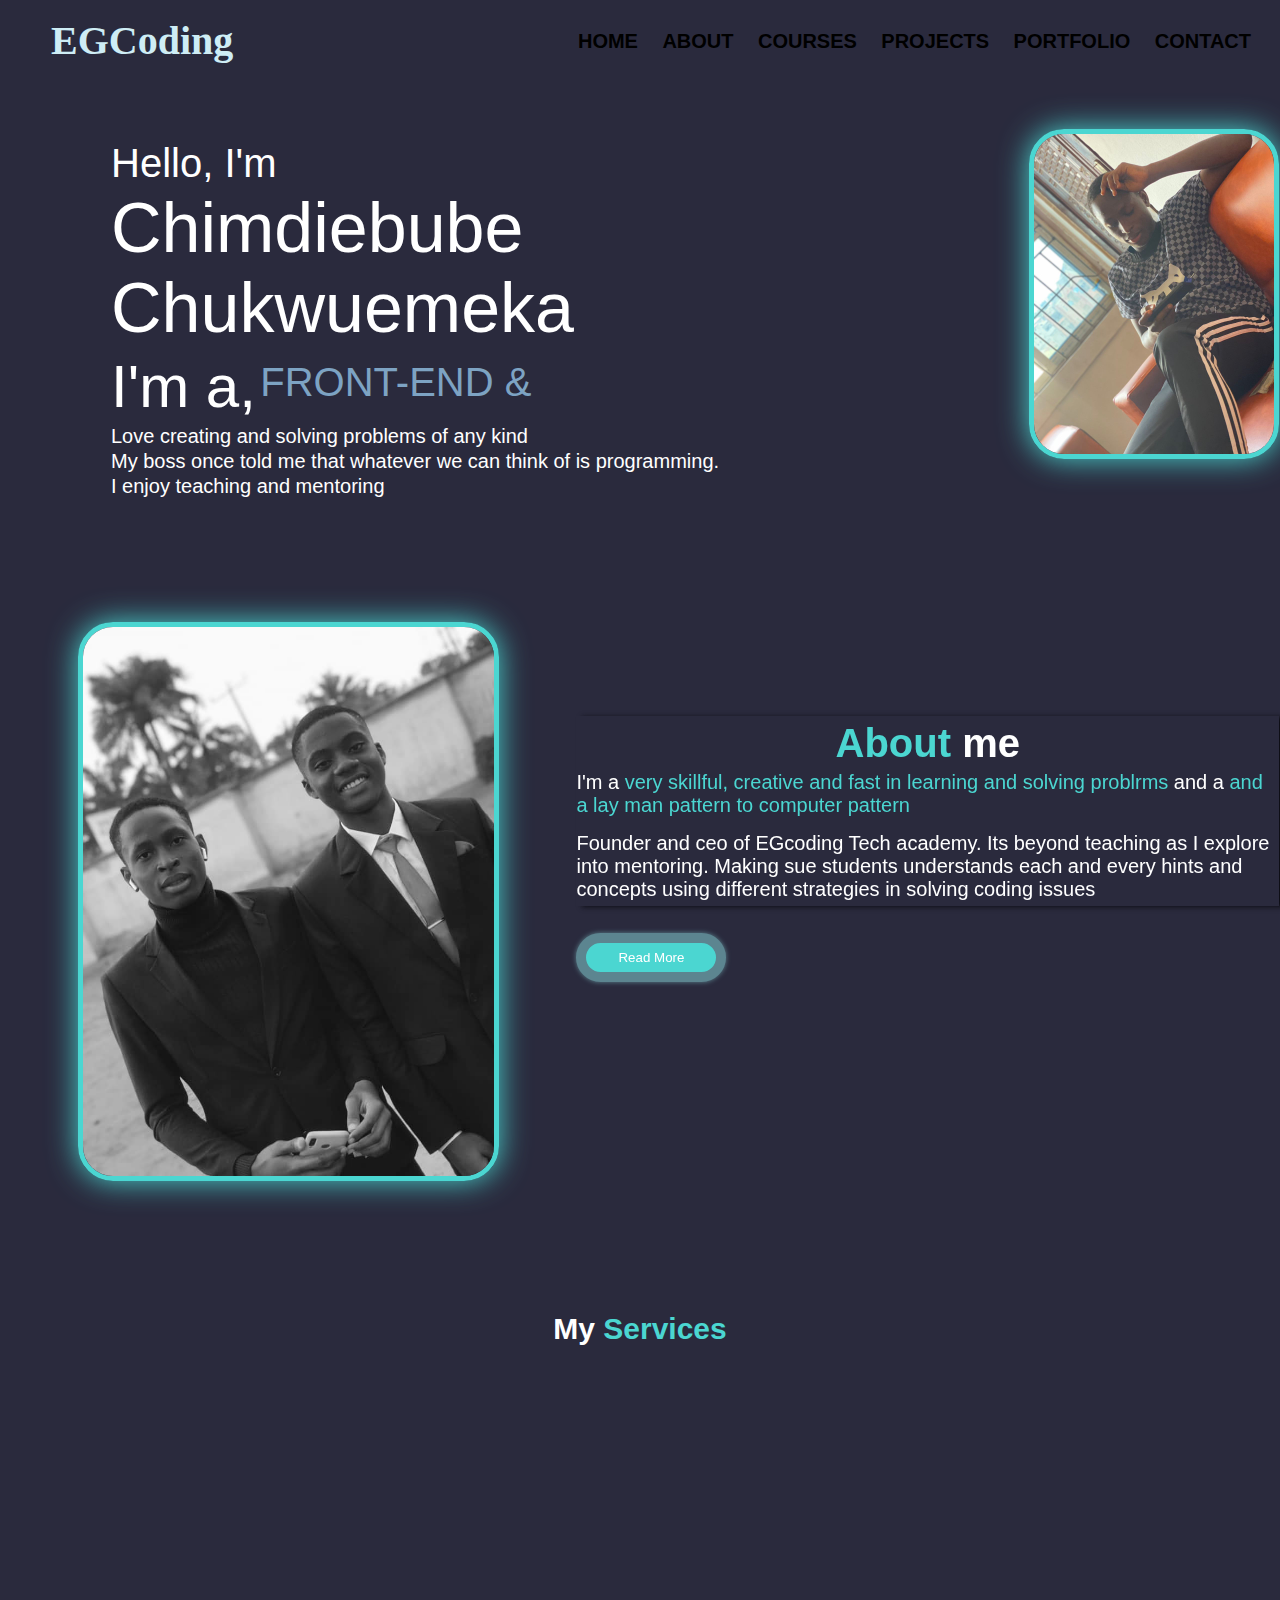
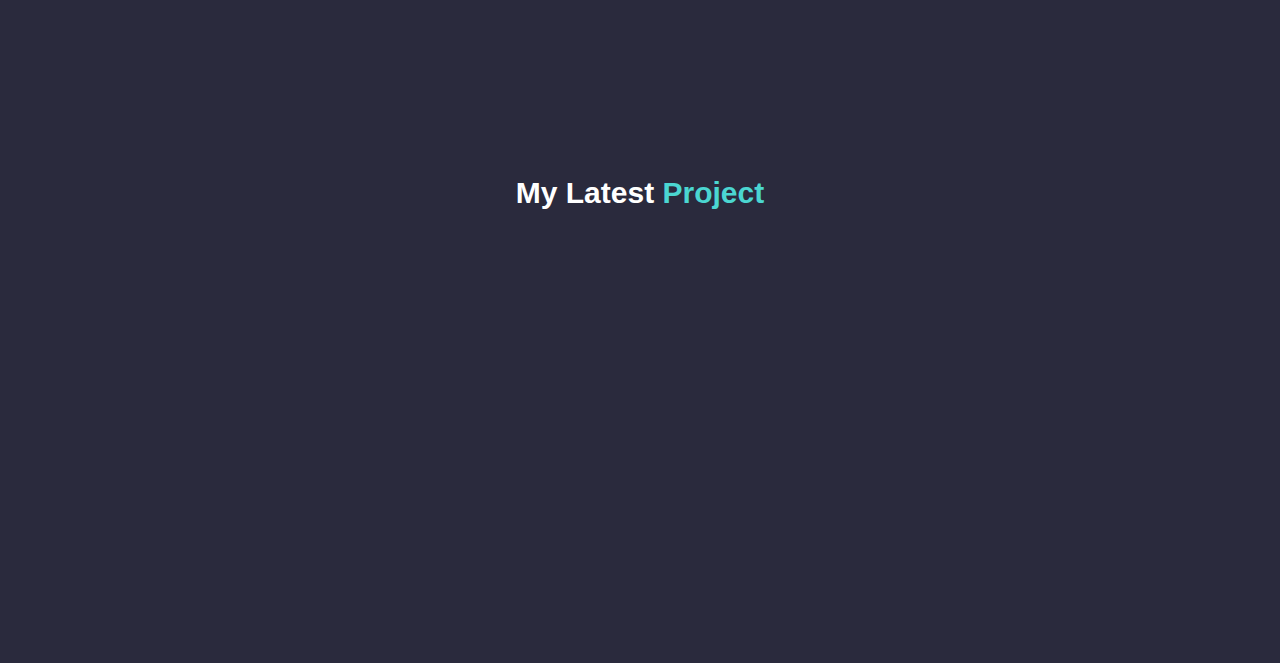
<file: portflio.html>
<!DOCTYPE html>
<html lang="en">
<head>
  <meta charset="UTF-8">
  <meta http-equiv="X-UA-Compatible" content="IE=edge">
  <meta name="viewport" content="width=device-width, initial-scale=1.0">
  <link rel="preconnect" href="https://fonts.googleapis.com">
  <link rel="preconnect" href="https://fonts.gstatic.com" crossorigin>
  <link rel="preconnect" href="https://fonts.googleapis.com">
  <link rel="preconnect" href="https://fonts.gstatic.com" crossorigin>
  <link href="https://fonts.googleapis.com/css2?family=Sacramento&display=swap" rel="stylesheet">
    <link rel="stylesheet" href="https://cdnjs.cloudflare.com/ajax/libs/font-awesome/4.7.0/css/font-awesome.min.css">
  <title>Portfolio</title>
</head>
<style>
  body{
    background-color: rgb(42, 42, 61);
    padding: 1px;
    width: 100%;
  }
  .container{
   display: flex;
   gap: 30px;
   
   padding-left: 100px;
   width: 100%;
   margin-top:10%;
   animation: slideleft 3s 1;
  }
  .syndro{
    width: 250px;
  }
  img{
    border-radius: 35px;
    border-style: solid;
    border-color: rgb(75, 214, 209);
   border-width: 5px;
   box-shadow: 0 0 30px  rgb(75, 214, 209);
   animation: imageslide 4s infinite 4s;
  }
  p{
    margin-top: 2px;
    margin-bottom: 2px;
  }
  .ed{
   padding: 10px;
 
  }
  .edr{
  padding: 0;
  }

  .content{
    margin-left: 700px;
    float: right;
    display: flex;
    gap: 40px;
  }
 
  *{
  padding: 0;
  margin: 0;
  text-decoration: none;
  list-style: none;
  box-sizing: border-box;
font-family: 'Lucida Sans', 'Lucida Sans Regular', 'Lucida Grande', 'Lucida Sans Unicode', Geneva, Verdana, sans-serif;
}
.sec-container{
  padding: 6%;
 
}
.sec-containers{
padding-top: 5px;
margin-top: 170px;
width: 100%;
height: 100%;
border-style: hidden;
  box-shadow:6px 1px 5px 0 rgb(15, 15, 23);
  box-sizing: border-box;
   height: 190px;
  font-size: 20px;
 

}
.about{
 display: flex;
 gap: 1px;

}
h3{
  text-align: center;
  color: rgb(75, 214, 209);
  font-size: 40px;
  margin-bottom: 5px;
}
span{
  color: white;
}
.eract{
  margin-top: 30px;
  padding: 1%;
  border-radius: 40px;
 border-style: solid;
  background-color: rgb(75, 214, 209);
  color: white;
  width: 150px;
  border-color: rgb(92, 133, 144);
  border-width: 10px;
  box-shadow: 0 0 5px  rgb(92, 133, 144);
}
.dance{
 color: rgb(75, 214, 209);
 text-align: center;
 margin: 4%; 
 font-size: 30px;
}
.courses{
  color: white;
  display: flex;
  gap: 20px;
}
.fr{

  margin: 2%;
  width: 100%;
  text-align: center;
  padding: 10px;

  border-radius: 10px;
  background-color: rgb(43, 48, 67);
  animation: fr 2s 1;
}
h4{
  margin-bottom: 15px;
  font-size: 20px;
}
.project{
  display: grid;
  grid-template-columns: 1fr 1fr 1fr;
  gap: 20px;
  width: 100%;
  padding: 20px;
  padding-left: 190px;
}
.class{
  border-style: none;
  box-shadow: 0 0 0 ;
  width: 250px;
  border-radius: 20px;
}
*{
  padding: 0;
  margin: 0;
  text-decoration: none;
  list-style: none;
  box-sizing: border-box;
}
nav{
 background-color: rgb(42, 42, 61);
  height: 80px;
  width: 100%;
  position: fixed;
  margin-bottom: 20px;
  display: block;
  z-index: 9999;
}
.fi{
  color: rgb(206, 237, 245);
  font-size:  40px;
  font-family: Verdana, Geneva, Tahoma;
  padding: 0 50px;
  font-weight: bold;
  line-height: 80px;
  
  
}
a{
  font-size: 20px;
  color: rgb(0, 0, 0);
}
ul{
float: right;
margin-right: 20px;
text-transform: uppercase;
font-weight: bold;
/* display: flex; */
/* gap: 30px; */
}
li{
display: inline-block;
line-height: 80px;
margin: 0 10px;

}
.top{
  font-size: 40px;
  color: white;
}
.ghy{
  font-size: 70px;
   color: white;
}
.ghyk{
  color: white;
  font-size: 60px;
  display: inline-block;
}
a.active,a:hover{
  background:rgb(66, 66, 82);
  transition: 1s;
  color: rgb(125, 163, 195);
}
.checkbtn{
  font-size: 30px;
  color: rgb(114, 209, 238);
  float: right;
  line-height: 80px;
  margin-right: 40px;
  cursor:pointer;
  display: none;
}
#check{
  display: none;
}
.senio{
  font-size: 20px; 
  color: white;
}
@media(max-width: 650px){
  .fi{
    font-size: 20px;
    padding-left: 50px;
  }
  a{
    font-size: 15px;
  }
  .helt{
    font-size: 10px;
  }

  .courses{
    display: block;
    width: 100%;
    padding: 3%;
  }
  .project{
    display: inline-block;
    padding: 25%;
  }
  .cd{
    margin-bottom: 10px;
  }
}
@media(max-width: 1050px){
  
  .checkbtn{
    display: block;
  }
  ul{
    position: fixed;
    width: 100%;
    height: 100vh;
    background: #2c3e50;
    top: 80px;
    left: -100%;
    text-align: center;
    transition: all .5s;
  }
  li{
    display: block;
    margin: 50px 0;
    line-height: 10px;
  }
  a:hover,a.active{
    color: #0082e6;
    background: none;
  }
  #check:checked ~ ul{
    left: 0;
  }
  nav{
    background: rgb(42, 42, 61);
    position: fixed;
  }
}
@media(max-width: 1000px){
 .container{
  display: block;

  padding-left: 10px;
  padding-right: 10px;
  margin-top: 80px;
 
 }
 .ed{
  padding: 1%;  
  margin-bottom: 20px;
 }
 .edr{
  margin: 9%;
 }
  .about{
  display: block;
 }
 
  .ghy{
   font-size: 50px;
   
  }
  .ghyk{
   font-size: 35px;
   color:white;
   
  }
  .top{
    font-size: 25px;
  }
  .senio{
    font-size: 15px;
  }
  .syndro{
   height: 100%;
   width: 100%;
  
 
  }
  .about{
    background-color: #3a4148;
    display: grid;
    grid-template-columns: 1fr 1fr;
    grid-template-rows: 1fr 1fr;
    gap: 1px;
    padding: 2%;
  }
  .sec-container{
    grid-row-start: 2;
    grid-column-start: 1;
    grid-column-end: 3;
  }
  .sec-containers{
    grid-column-start: 1;
    grid-column-end: 3;
    grid-row-start: 1;
    grid-row-end: 2;

    margin-top: 20px;
    line-height: 40px;
    box-shadow: 6px 0  ;

  }
  .inner-headings{
    height: 40px;
    font-size: 30px;
    line-height: 40px;
  }
  .helt{
    font-size: 10px;
  }
}
.inner-headings{
  display: flex;
  flex-direction: column;
  justify-content: center;
 display: inline-block;
  text-transform: uppercase;
  height: 50px;
  line-height: 50px;
  overflow: hidden;

}
.helt{
 position: relative;
 color: rgb(125, 163, 195);
 font-size: 40px;
 animation: animation 10s 
 ease infinite;
 
}
@keyframes animation{
  0%{
    top: 0;
  }
  100%{
    top: 0px;
  }
  20%{
    top: 0;
  }
  25%{
    top: -50px;
  }
  45%{
    top: -50px;
  }
  50%{
    top: -110px;
  }
  70%{
    top: -110px;
  }
  75%{
    top: -160px;
  }
  95%{
    top: -170px;
  }
}
/* *{
  animation: slideleft 3s 1;
} */


@keyframes imageslide{
  0%{
    transform: translateY(10px);
  }
   20%{
    transform: translateY(10px);
  } 
 30%{
    transform: translateY(0);
  }
  70%{
    transform: translateY(10px)
  } 
  100%{
    transform: translateY(5px);
  }
}


.cd {
  opacity: 0;
  filter: blur(5px);
  transform: translateX(-100%);
  transition: all 1s;
}
.about{
  opacity: 0;
  filter: blur(5px);
  transform: translateX(-100%);
  transition: all 1s;
}
 .fr{
  opacity: 0;
  filter: blur(5px);
  transform: translateX(-100%);
  transition: all 1s;

}
.fr:hover{
  border-style: solid;
  border-color: rgb(114, 209, 238);
  border-width: 15px;
  
}
.show{
  opacity: 1;
  filter: blur(0);
  transform: translateX(0)
}

</style>
<body>
  <nav>
    <input type="checkbox" id="check">
    <label for="check" class="checkbtn">
     <i class="fa fa-navicon"></i>
    </label>
     <label class="fi">EGCoding</label>
       <ul>
         <li class="ky"><a href="index.html">Home</a></li>
         <li><a href="about.html">About</a></li>
         <li><a href="courses.html">Courses</a></li>
         <li><a href="project.html">Projects</a></li>
         <li><a href="portflio.html">Portfolio</a></li>
         <li><a href="contact.html">Contact</a></li>
       </ul>
     </nav>

  <div class="container">
    <div class="ed">
      <p class="top">Hello, I'm</p>
      <p  class="ghy">Chimdiebube Chukwuemeka</p>
      <p  class="ghyk">I'm a,</p>
      <div class="inner-headings">
        <span class="helt">
         
          front-end & <br />
          Back-end developer<br />
          Graphic designer<br />
         web-developer<br />
         
       
        </span>
      </div>
      <p  class="senio" >Love creating and solving problems of any kind</p>
      <p class="senio">My boss once told me that whatever we can think of is programming.</p>
         <p style="font-size: 20px; color: white;">I enjoy teaching and mentoring</p>
    </div>
    <div class="edr">
      <img class="syndro"  src="images/paulo.jpg" alt="paulo">
    </div>
   
    </div>
    <br><br>

    <div class="about">
      <div class="sec-container">
        <img src="images/ebube.jpg" alt="error" width="100%">
       
      </div>
      <div class="sec-containers">
       <h3 id="About">About <span>me</span> </h3> 
       <p style="color: rgb(75, 214, 209);  margin-bottom: 15px;"><span>I'm a</span> very skillful, creative and fast in learning and solving problrms <span>and a </span>and a lay man pattern to computer pattern</p>
       <p><span>Founder and ceo of EGcoding Tech academy. Its beyond teaching as I explore into mentoring. Making sue students understands each and every hints and concepts using different strategies in solving coding issues</span></p>
         <span><button class="eract">Read More</button></span>
      </div>
     
    </div>

    <h2 class="dance"><span>My </span> Services</h2>
    <div class="courses">
     
      <div class=" fr front-end developer">
        <h4>Front-End Developer</h4>
        <p>Front-end developers design and develop websites and web application by using web technologies
           like HTML,CSS,DOM and JavaScript that either run on the 
           open web platform or function as compilation input for non-web platform environment
        </p>
        <span><button class="eract">Read More</button></span>
      </div>
      <div class=" fr Back-end developer">
        <h4>Back-End Developer</h4>
        <p>Django is a high-level python web frame work that enables
           rapid development of decure and maintainable websites, built by experienced developers. 
           Django takes care of much of the hassie of web development, so you can focus on writing 
           your app without needing to reinvet the wheel. this is the power ful tool we are  going to use for our back-End
        </p>
        <span><button class="eract">Read More</button></span>
      </div>
      <div class="fr Data-scientist">
        <h4>Data-scientist</h4>
        <p>The primary objective of data science is to identify patterns in data. It analyses
          the data and derives insights using a variety of statistical technique. A data scientist must carefully exxamine the data after data extraction, wrangling, 
        and pre-processing with difference pattern difference patterns we lead you there </p>
        <span><button class="eract">Read More</button></span>
      </div>
    </div>
      <h2 class="dance"><span>My Latest </span> Project</h2>
    <div class="project">
      <div class="cd">
        <img src="images/tech1.jpg" alt="" class="class">
      </div>
      <div class="cd">
        <img src="images/tech2.jpg" alt="" class="class">
      </div>
      <div class="cd">
      <img src="images/tech3.jpg" alt="" class="class">
      </div>
      <div class="cd">
        <img src="images/tech4.jpg" alt="" class="class">
      </div>
      <div class="cd">
        <img src="images/tech5.jpg" alt="" class="class">
      </div>
      <div class="cd">
        <img src="images/tech6.jpg" alt="" class="class">
      </div>

    </div>
</body>
<script src="main.js"></script>
</html>
</file>
<file: styles.css>
*{
  padding: 0;
  margin: 0;
  text-decoration: none;
  list-style: none;
  box-sizing: border-box;
}
nav{
 background-color: rgb(66, 66, 82);
  height: 80px;
  width: 100%;
  position: fixed;
  margin-bottom: 20px;
  z-index: 9999;
  
}
.fi{
  color: rgb(206, 237, 245);
  font-size:  40px;
  font-family: Verdana, Geneva, Tahoma;
  padding: 0 50px;
  font-weight: bold;
  line-height: 80px;
  
  
}
a{
  font-size: 20px;
  color: rgb(0, 0, 0);
}
ul{
float: right;
margin-right: 20px;
text-transform: uppercase;
font-weight: bold;
/* display: flex; */
/* gap: 30px; */
}
li{
display: inline-block;
line-height: 80px;
margin: 0 10px;

}
a.active,a:hover{
  background:rgb(66, 66, 82);
  transition: 1s;
  color: rgb(125, 163, 195);
}
.checkbtn{
  font-size: 30px;
  color: rgb(114, 209, 238);
  float: right;
  line-height: 80px;
  margin-right: 40px;
  cursor:pointer;
  display: none;
}
#check{
  display: none;
}
@media(max-width: 650px){
  .fi{
    font-size: 20px;
    padding-left: 50px;
  }
  a{
    font-size: 15px;
  }

  
}
@media(max-width: 1050px){
  
  .checkbtn{
    display: block;
  }
  ul{
    position: fixed;
    width: 100%;
    height: 100vh;
    background: #2c3e50;
    top: 80px;
    left: -100%;
    text-align: center;
    transition: all .5s;
  }
  li{
    display: block;
    margin: 50px 0;
    line-height: 10px;
  }
  a:hover,a.active{
    color: #0082e6;
    background: none;
  }
  #check:checked ~ ul{
    left: 0;
    background-position: top;
  }
  nav{
    background: rgb(27, 27, 31);
    position: fixed;
  }
}
.top-container{
  margin: 10%;
  border-style: hidden;
  padding: 30px;
  border-color: #0082e6;
  line-height: 50px;
  border-radius: 1%;
  display: inline-block;
  box-shadow: 5px 20px 0 rgb(208, 204, 204) ;
}
.colt{
  display: inline-block;
}
.container{
  margin-top: 150px;
  margin-left: 30px;
  border-style: hidden;
  padding: 20px;
  border-color: #0082e6;
  line-height: 40px;
  border-radius: 1px;
  display: inline-block;

  box-shadow: 0px 15px 2px 4px  rgb(208, 204, 204) ;
}
.colt{
  display: inline-block;
  transition: transform 0.3s,  0.3s,
  color 0.3s;
}
.colt:hover{
  transform: translateY(-10px);
}
.gold{
  display: inline-block;
  transition: transform 1s,  1s,
  color 1s;
}
.container3:hover{
  transform: translateY(-10px);
}
.container3{
  text-align: center;
  margin-top: 150px;
  margin-left: 30px;
  border-style: hidden;
  padding: 10px;
  border-color: #0082e6;
  line-height: 80px;
  width: 250px;
  border-radius: 10px;
  display: inline-block;
  box-shadow: 0px 15px 2px 4px  rgb(208, 204, 204) ;
}

#temper{
  border: rgb(18, 15, 51);
  border-style: solid;
  border: 20px 20px 20px 20px;
  background: rgba(50, 59, 117, 0.897);
  border-radius: 100%;
  color: rgb(38, 38, 64);
  padding: 1%;
  margin-left: 10px;
  align-items: center;
  
}
.soft{
  font-family:  'Sacramento', cursive;;
}
.hat{
  font-size: 20px;
}
.second-path{
  margin: 4%;
  display: grid;
  grid-template-rows: 1fr 1fr ;
  grid-template-columns: 1fr 1fr 1fr 1fr;
  gap: 10px;
  
}
.second-path2{
  margin: 4%;
  display: grid;
  grid-template-rows: 1fr 1fr ;
  grid-template-columns: 1fr 1fr 1fr 1fr;
  gap: 10px;
  
}
.s{
  border-style: hidden;
  margin: 2%;
  padding: 9%;
  align-items: center;
  line-height: 90%;
  border-radius: 20px;
  font-size: 15px;
  font-family: Cambria, Cochin, Georgia, Times, 'Times New Roman';
  border-top: 5px;
  border-bottom: 5px;
  border-left: 5px;
  border-right: 5px;
  border-color: grey;
  border-style: solid;
  box-shadow: 0px 0px 4px ;
}
.categories{
 grid-row-start: 1;
 grid-row-end: 3;
 grid-column-start: 1;
 grid-column-end: 2;
 margin-right: 30px;
 line-height: 150%;
 border-style: none;
 display: block;
 border-radius: 4px;
 box-shadow: 5px 7px 3px 4px rgb(208, 206, 206);
}
.y{
  font-size: 120%;
  margin-bottom: 15px;
}
.heist{
  padding: 1%;
  background-color: black;
  color: white;
  border-radius: 7%;
  margin: 10px;
  cursor: pointer;
  text-align: center;
  transition: transform 0.3s,  0.3s,
  color 0.3s;
}
.heist:hover{
  transform: translateY(-5px);
}
.heist:hover{
  color: rgb(1, 1, 1);
  background-color: white;
}
#contact{
  color: grey;
}
#contact2{
  color: rgb(149, 24, 7);
}
#contact3{
  color: rgb(12, 131, 12);
}
#contact4{
  color: rgb(153, 101, 3);
}
#contact6{
  color: rgb(32, 74, 32);
}
#contact5{
  color: purple;
}
.a{
  font-size: 100%;
  margin-top: 10px;
  margin-bottom: 10px;
}
.head{
  text-align: center;
  margin: 5%;
  font-size: 100%;
}
.third-path{
  display: grid;
  grid-template-rows: 1fr 1fr ;
  grid-template-columns: 1fr 1fr 1fr;
  gap: 15px;
  text-align: center;
}
.path{
  border-color: #0082e6;
  margin-left: 15%;
  padding: 10px;
  border-radius: 20px;
  text-align: center;
  display: block;
  height: 100%;
  line-height: 100%;
  box-shadow: 0 0 10px rgb(181, 180, 180);
}
.btn{
  color: white;
  background-color: black;
  height: 37px;
  width: 90px;
  border-radius: 7px;
  border: none;
  padding: 2px;
  margin-top: 25px;
  transition: transform 0.3s,  0.3s,
  color 0.3s;
}
.btn:hover{
  transform: translateY(-10px);
}
.y{
width: 100px;
}
.z{
  font-size: 100%;
  margin-bottom: 10%;
}
.goat{
  float: right;
  display: flex;
  flex-direction: column;
  margin: 5%;
  height: 310px;
 }
.add{
  border-style: solid;
  border-color: rgb(7, 7, 8);
 border-radius: 10px;
  font-size: 15px;

  height: 50px;
  transition: transform 0.3s,  0.3s,
  color 0.3s;
}


.fon{
  font-size: 25px;
 text-align: center;
}
.side{
  float: right;
  margin: 5%;
}
.ut{
  margin: 5%;
}
.last-path{
  display: flex;
  gap: 20px;
  padding: 5%;
  margin-top: 20px;

}
.col{
  width: 100%;
  height: 100%;
  border-style: hidden;
  display: block;
  box-sizing: border-box;
}
.lotyu{
margin: 10%;
}
.earth{
  display: inline-block;
  text-align: center;
  border-style: hidden;
  padding: 3%;
  padding-top: 1px;
  margin: 5px;
  line-height: 40px;
  border-radius: 10px;
  box-shadow: 0 0 10px;
  transition: transform 0.3s,  0.3s,
  color 0.3s;
}
.earth:hover{
  transform: translateY(-10px);
}
@media(max-width: 700px){
  .second-path{
    display: block;
  
  }
  .categories{
    margin-bottom: 15px;
  }
  .third-path{
    display: block;
    margin-right: 40px;
  }
  .add{
    padding: 3px;
    margin: 0.1%;
    height: 100px;
    width: 350px;
    margin-left: 20px;
  }
 
  img{
    width: 100%;
  }
  .last-path{
    display: block;
    text-align: center;
    
  }
  .col{
    margin-bottom: 15px;
  }
  .lotyu{
    display: inline-block;
  }
}
@keyframes animation1{
  0%{
    right: 20px;
  }
}
.ty{
  display: flex;
  margin: 10%;
  width: 200px;
  gap: 20px;
  justify-content: center;
  margin-left: 50%;
  padding: 20px;
  overflow: hidden;
  
 
}
.jug{
 justify-content: center;
 margin-right: 38px;
 height: 500px;
 /* border-style: solid; */
 padding: 10px;
 font-size: 20px;
 position: relative;
 animation: coub 4s  ease infinite;
}
@keyframes coub{
0%{
  left: 0;
}
100%{
  left: 0;
}
20%{
  left: -200px;
}
40%{
  left: -140px;
}
60%{
  left: -300px;
}

}
.s{
  opacity: 0;
  filter: blur(5px);
  transform: translateX(-100%);
  transition: all 1s;
}
.path{
  opacity: 0;
  filter: blur(5px);
  transform: translateX(-100%);
  transition: all 1s;
}
.show{
  opacity: 1;
  filter: blur(0);
  transform: translateX(0)
}

.s:nth-child(2){
  transition-delay: 200ms;
}
.s:nth-child(3){
  transition-delay: 400ms;
}
.s:nth-child(4){
  transition-delay: 600ms;
}
.s:nth-child(5){
  transition-delay: 800ms;
}
.s:nth-child(6){
  transition-delay: 900ms;
}
.path:nth-child(2){
  transition-delay: 200ms;
}
.path:nth-child(3){
  transition-delay: 400ms;
}
.path:nth-child(4){
  transition-delay: 600ms;
}
.path:nth-child(5){
  transition-delay: 800ms;
}
.path:nth-child(6){
  transition-delay: 900ms;
}
</file>
<file: studcode.css>
body{

    text-align: center;
    color: #40514e;
    margin: 0;
}
    .top-container{
    position: relative;
    margin-top: 300px;
    background-color: #b8ebec;
        
    }
     .top-cloud{

        position: absolute;
        right: 400px;
        margin: auto auto auto auto;  
       position: absolute;
      bottom: 600px;
      

   
       
    
    } 
    
     .bottom-cloud{
        position: absolute;
        left: 350px;
        bottom: 300px;
    } 
    h1{
        font-family: 'Sacramento', cursive;
        margin-top: 100px;
        margin-left: auto;
        margin-bottom: 0;
        margin-right: auto;
        color: aqua;
        font-size: 90px;
        
    }
 .intro{
    width: 40%;
    margin: auto;
 }
 
    .mountain{
        margin-top: 50px;
        margin-left: auto;
        margin-bottom: 0;
        margin-right: auto;
      

    }
    .middle-container {
        margin: 100px 0;
        font-family: 'Roboto', sans-serif;
        margin: auto;
    }
h2{
    font-size: 60px;
    color: #11999e;
}
h3{
    color: #11999e;
    font-size: 40px;
    font-weight: 300;
    
}
p{
    color: #505152;
font-size: 30px;
font-family: 'Trebuchet MS';

    
}
.skill-row{
    width: 50%;
    margin: 300px auto 100px auto;
    text-align: left;
  position: relative;
}
.skill-row1{
    width: 30%;
    float: left;
  position: relative;
  margin: auto 30px 10px 30px;
}


.skill-row2{
    width: 30%;
    float: right;
    margin-left: 30px;
    margin-top: 30px;
    position: relative;
    bottom: 80px;
    

}
.contact-me{
    width: 40%;
    margin: 40px auto 60px;
}
.btn{
    background-color: #11999e;
    font-family: system-ui, -apple-system, BlinkMacSystemFont, 'Segoe UI', Roboto, Ox1ygen, Ubuntu, Cantarell, 'Open Sans', 'Helvetica Neue', sans-serif;
    font-size: 20px;
    padding: 10px 20px 10px 20px;
    text-decoration: none;
    border-radius: 30px;
    color: #ffffff;
}
.btn:hover{
    background-color: black;
}
.bottom-container{
    background-color: #11999e;
    padding: 50px 0 20px ;
}
.copyright{
    color: #eaf6f6;
    font-size: 0.75rem;
    padding: 20px 0;
    font-size: 20px;
}
.footer-link{
    color: #000000;
    margin: 10px 20px ;
    text-decoration: none;
    
}
.footer-link:hover{
    color: white;
}
.upper-class{
    position: absolute;
    left: 300px;
    top: 90px;
 
}

  .lower-container{
   
    display: flex;
  
    margin-right: 400px;
    margin-bottom: 200px;
  }
  .header-link{
margin: 10px 50px;
font-size: 30px;
text-decoration: none;
position: relative;
left: 75%;
top: 100px;


  }
  .overall{
    background-color: #b8ebec;
    margin: 0;
  }
.header-link:hover{
    color: #000000;
}
hr{
    width: 10%;
    height: 0px;
    border-style: dotted;
   border-top-width: 10px;
   border-bottom-width: 0;
   border-right: 0;
   border-left: 0;
   
   border-color: #b8ebec;
    margin-top: 150px;
    margin-bottom: 150px;
    margin-inline: 0px;
    margin-left: 700px   
    
}
h4{
    color: #11999e;
}
</file>
